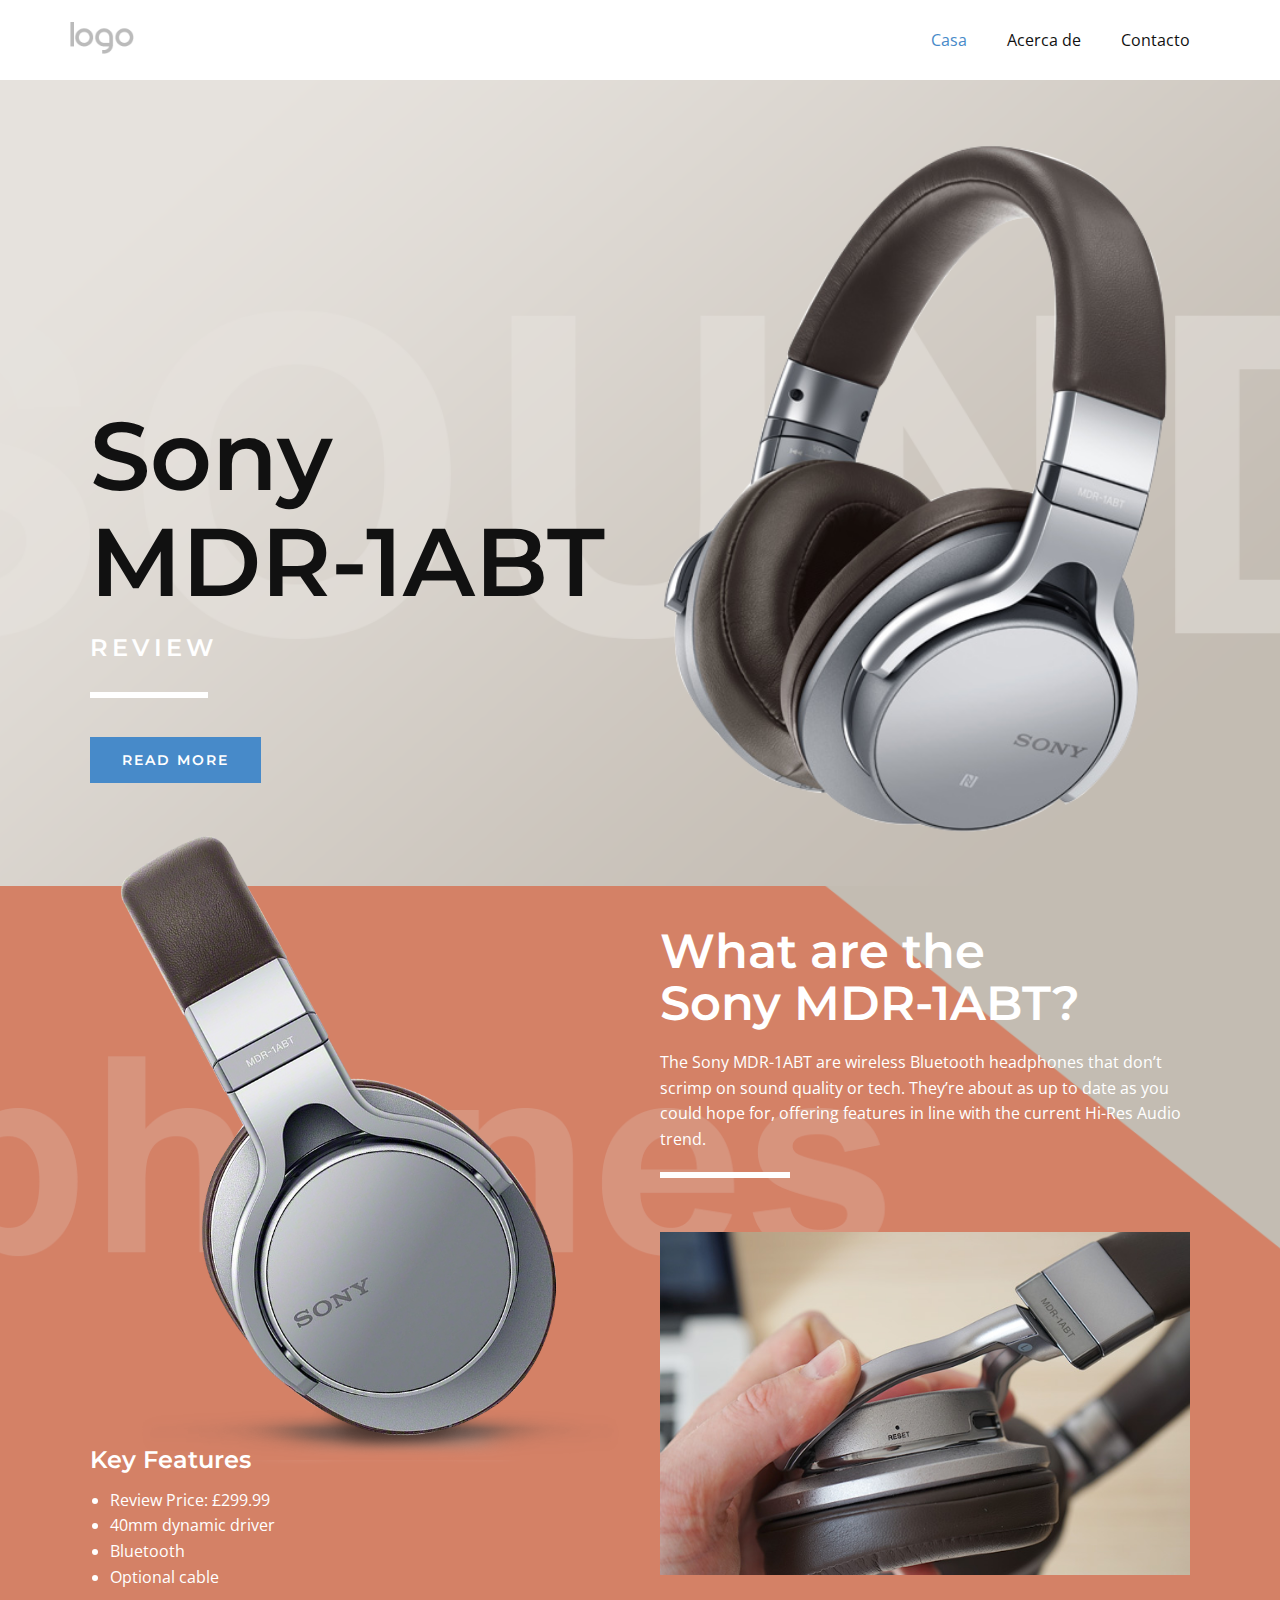
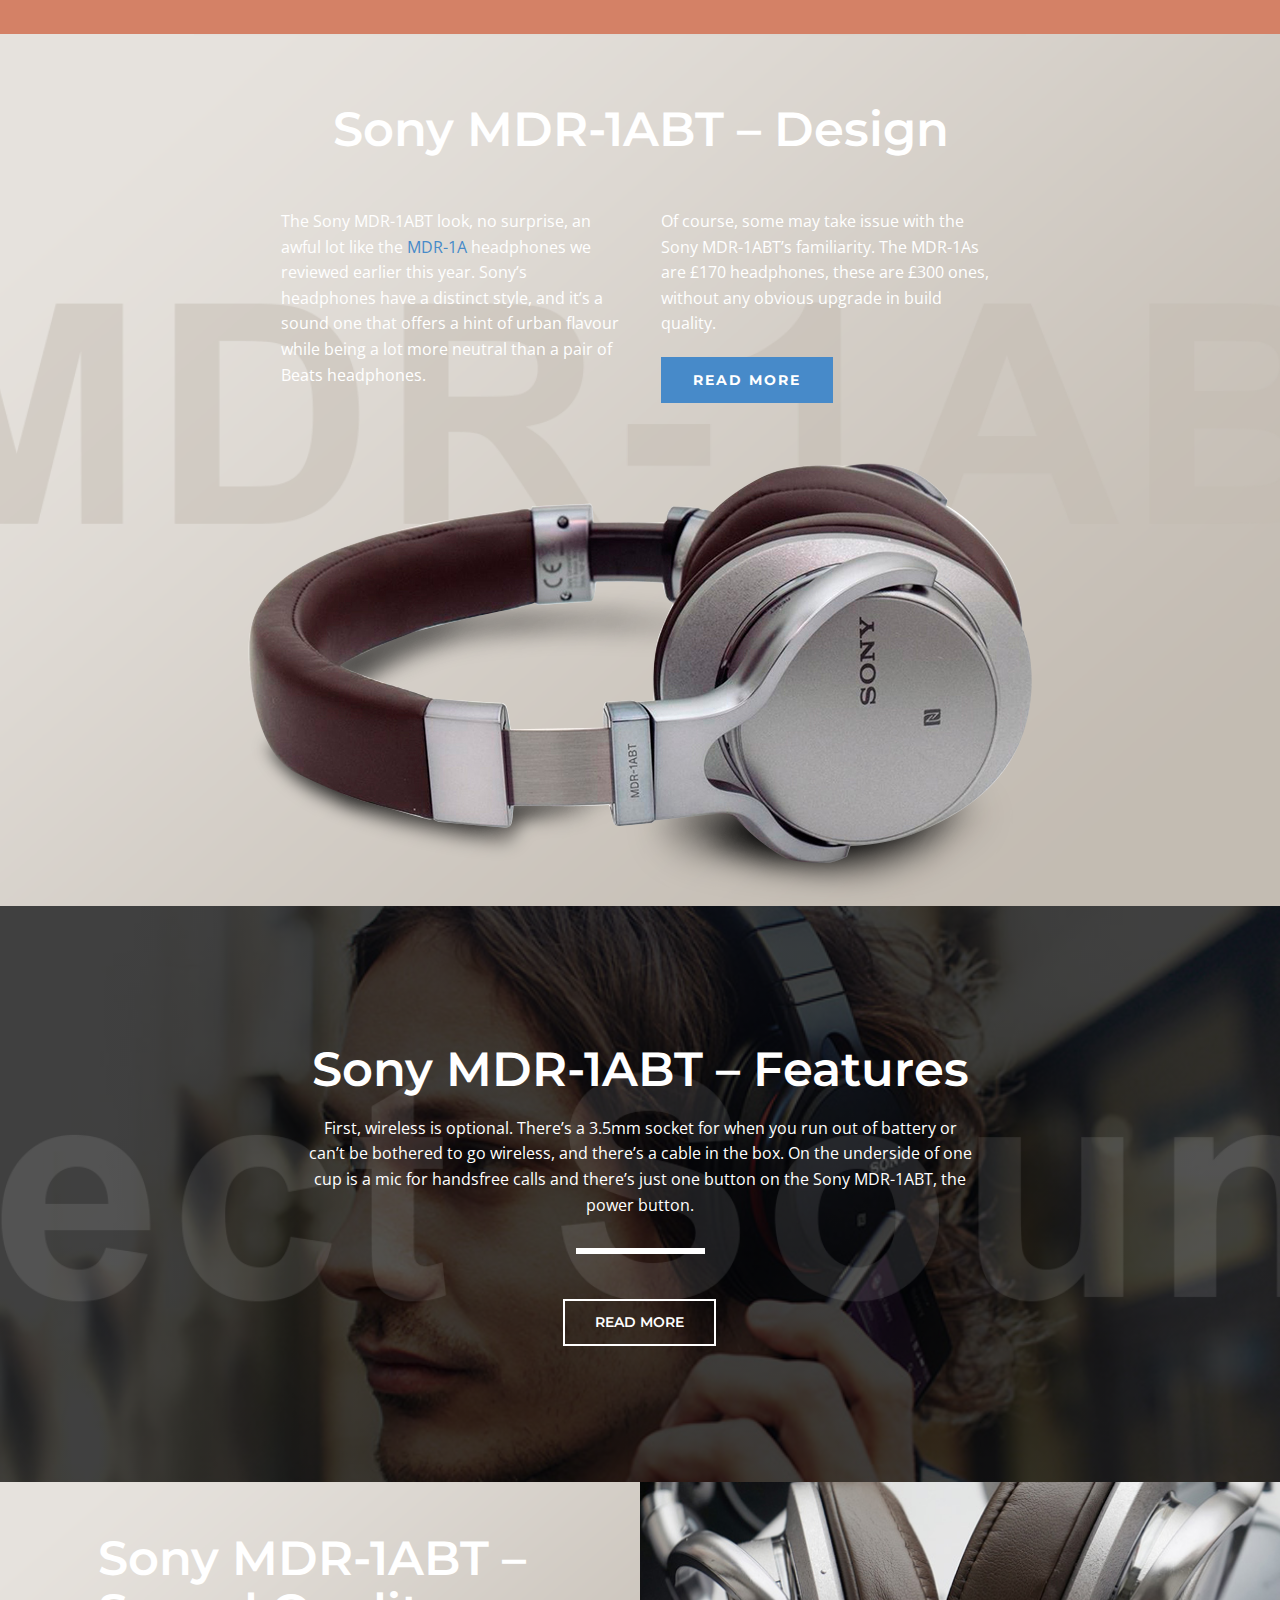
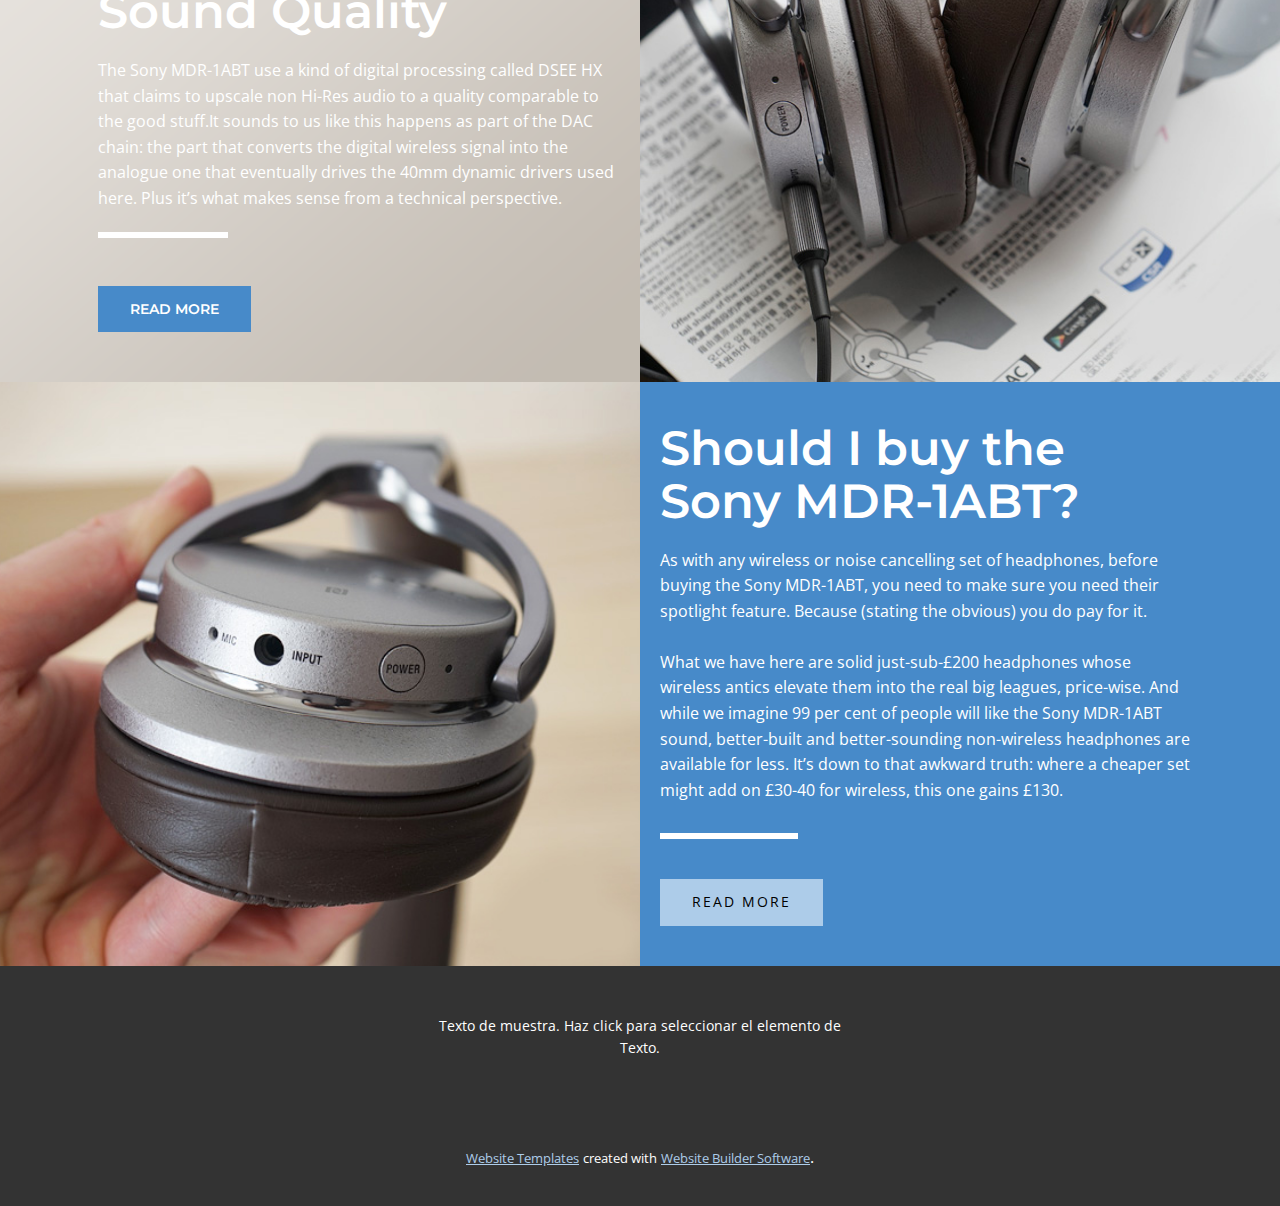
<file: index.html>
<!DOCTYPE html>
<html style="font-size: 16px;" lang="es"><head>
    <meta name="viewport" content="width=device-width, initial-scale=1.0">
    <meta charset="utf-8">
    <meta name="keywords" content="SonyMDR-1ABT, What are the Sony MDR-1ABT?, Sony MDR-1ABT – Design, Sony MDR-1ABT – Features, Sony MDR-1ABT – Sound Quality, Should I buy the Sony MDR-1ABT?">
    <meta name="description" content="">
    <title>Casa</title>
    <link rel="stylesheet" href="nicepage.css" media="screen">
<link rel="stylesheet" href="Casa.css" media="screen">
    <script class="u-script" type="text/javascript" src="jquery.js" defer=""></script>
    <script class="u-script" type="text/javascript" src="nicepage.js" defer=""></script>
    <meta name="generator" content="Nicepage 4.19.3, nicepage.com">
    <link id="u-theme-google-font" rel="stylesheet" href="https://fonts.googleapis.com/css?family=Roboto:100,100i,300,300i,400,400i,500,500i,700,700i,900,900i|Open+Sans:300,300i,400,400i,500,500i,600,600i,700,700i,800,800i">
    <link id="u-page-google-font" rel="stylesheet" href="https://fonts.googleapis.com/css?family=Montserrat:100,100i,200,200i,300,300i,400,400i,500,500i,600,600i,700,700i,800,800i,900,900i">
    
    
    
    
    
    
    
    <script type="application/ld+json">{
		"@context": "http://schema.org",
		"@type": "Organization",
		"name": "",
		"logo": "images/default-logo.png"
}</script>
    <meta name="theme-color" content="#478ac9">
    <meta property="og:title" content="Casa">
    <meta property="og:type" content="website">
  </head>
  <body data-home-page="Casa.html" data-home-page-title="Casa" class="u-body u-xl-mode" data-lang="es"><header class="u-clearfix u-header u-header" id="sec-6af7"><div class="u-clearfix u-sheet u-valign-middle u-sheet-1">
        <a href="https://nicepage.com" class="u-image u-logo u-image-1">
          <img src="images/default-logo.png" class="u-logo-image u-logo-image-1">
        </a>
        <nav class="u-menu u-menu-dropdown u-offcanvas u-menu-1">
          <div class="menu-collapse" style="font-size: 1rem; letter-spacing: 0px;">
            <a class="u-button-style u-custom-left-right-menu-spacing u-custom-padding-bottom u-custom-top-bottom-menu-spacing u-nav-link u-text-active-palette-1-base u-text-hover-palette-2-base" href="#">
              <svg class="u-svg-link" viewBox="0 0 24 24"><use xmlns:xlink="http://www.w3.org/1999/xlink" xlink:href="#menu-hamburger"></use></svg>
              <svg class="u-svg-content" version="1.1" id="menu-hamburger" viewBox="0 0 16 16" x="0px" y="0px" xmlns:xlink="http://www.w3.org/1999/xlink" xmlns="http://www.w3.org/2000/svg"><g><rect y="1" width="16" height="2"></rect><rect y="7" width="16" height="2"></rect><rect y="13" width="16" height="2"></rect>
</g></svg>
            </a>
          </div>
          <div class="u-nav-container">
            <ul class="u-nav u-unstyled u-nav-1"><li class="u-nav-item"><a class="u-button-style u-nav-link u-text-active-palette-1-base u-text-hover-palette-2-base" href="Casa.html" style="padding: 10px 20px;">Casa</a>
</li><li class="u-nav-item"><a class="u-button-style u-nav-link u-text-active-palette-1-base u-text-hover-palette-2-base" href="Acerca-de.html" style="padding: 10px 20px;">Acerca de</a>
</li><li class="u-nav-item"><a class="u-button-style u-nav-link u-text-active-palette-1-base u-text-hover-palette-2-base" href="Contacto.html" style="padding: 10px 20px;">Contacto</a>
</li></ul>
          </div>
          <div class="u-nav-container-collapse">
            <div class="u-black u-container-style u-inner-container-layout u-opacity u-opacity-95 u-sidenav">
              <div class="u-inner-container-layout u-sidenav-overflow">
                <div class="u-menu-close"></div>
                <ul class="u-align-center u-nav u-popupmenu-items u-unstyled u-nav-2"><li class="u-nav-item"><a class="u-button-style u-nav-link" href="Casa.html">Casa</a>
</li><li class="u-nav-item"><a class="u-button-style u-nav-link" href="Acerca-de.html">Acerca de</a>
</li><li class="u-nav-item"><a class="u-button-style u-nav-link" href="Contacto.html">Contacto</a>
</li></ul>
              </div>
            </div>
            <div class="u-black u-menu-overlay u-opacity u-opacity-70"></div>
          </div>
        </nav>
      </div></header>
    <section class="u-clearfix u-image u-section-1" id="carousel_457a">
      <div class="u-clearfix u-sheet u-sheet-1">
        <div class="u-clearfix u-expanded-width u-layout-wrap u-layout-wrap-1">
          <div class="u-layout">
            <div class="u-layout-row">
              <div class="u-container-style u-layout-cell u-left-cell u-size-30 u-layout-cell-1">
                <div class="u-container-layout u-valign-middle-sm u-container-layout-1">
                  <h1 class="u-custom-font u-font-montserrat u-text u-text-custom-color-1 u-title u-text-1">Sony<br>MDR-1ABT
                  </h1>
                  <h4 class="u-custom-font u-font-montserrat u-text u-text-body-alt-color u-text-2">Review</h4>
                  <div class="u-border-6 u-border-white u-line u-line-horizontal u-line-1"></div>
                  <a href="https://nicepage.com/wordpress-website-builder" class="u-border-2 u-border-custom-color-1 u-btn u-button-style u-custom-font u-font-montserrat u-btn-1">read more</a>
                </div>
              </div>
              <div class="u-container-style u-expand-resize u-layout-cell u-right-cell u-size-30 u-layout-cell-2">
                <div class="u-container-layout">
                  <img class="u-image u-image-contain u-image-1" src="images/50043183b.png">
                </div>
              </div>
            </div>
          </div>
        </div>
      </div>
    </section>
    <section class="u-clearfix u-image u-section-2" id="carousel_986f">
      <img src="images/111.png" alt="" class="u-expanded-width-xs u-image u-image-default u-image-1" data-image-width="936" data-image-height="316">
      <div class="u-clearfix u-sheet u-sheet-1">
        <div class="u-clearfix u-expanded-width u-layout-wrap u-layout-wrap-1">
          <div class="u-layout">
            <div class="u-layout-row">
              <div class="u-container-style u-layout-cell u-left-cell u-size-30 u-layout-cell-1">
                <div class="u-container-layout u-container-layout-1">
                  <img src="images/d04d30b574926ef80c9c57b881286d4c.png" alt="" class="u-expanded-width-xs u-image u-image-contain u-image-default u-image-2">
                  <h3 class="u-custom-font u-font-montserrat u-text u-text-body-alt-color u-text-1">Key Features</h3>
                  <ul class="u-text u-text-body-alt-color u-text-2">
                    <li>Review Price: £299.99</li>
                    <li>40mm dynamic driver</li>
                    <li>Bluetooth</li>
                    <li>Optional cable</li>
                  </ul>
                </div>
              </div>
              <div class="u-container-style u-expand-resize u-layout-cell u-right-cell u-size-30 u-layout-cell-2">
                <div class="u-container-layout u-valign-middle u-container-layout-2">
                  <h2 class="u-custom-font u-font-montserrat u-text u-text-white u-text-3">What are the Sony MDR-1ABT?</h2>
                  <p class="u-text u-text-body-alt-color u-text-4">The Sony MDR-1ABT are wireless Bluetooth headphones that don’t scrimp on sound quality or tech. They’re about as up to date as you could hope for, offering features in line with the current Hi-Res Audio trend. <br>
                  </p>
                  <div class="u-border-6 u-border-white u-line u-line-horizontal u-line-1"></div>
                  <img src="images/23.jpg" alt="" class="u-image u-image-default u-image-3" data-image-width="640" data-image-height="511">
                </div>
              </div>
            </div>
          </div>
        </div>
      </div>
    </section>
    <section class="u-clearfix u-image u-section-3" id="carousel_e50d">
      <img src="images/222.png" alt="" class="u-expanded-width u-image u-image-default u-image-1" data-image-width="1200" data-image-height="252">
      <div class="u-clearfix u-sheet u-sheet-1">
        <div class="u-clearfix u-expanded-width-md u-expanded-width-sm u-expanded-width-xs u-layout-wrap u-layout-wrap-1">
          <div class="u-layout">
            <div class="u-layout-col">
              <div class="u-size-30">
                <div class="u-layout-col">
                  <div class="u-align-center u-container-style u-layout-cell u-left-cell u-right-cell u-size-60 u-layout-cell-1">
                    <div class="u-container-layout u-valign-middle">
                      <h2 class="u-custom-font u-font-montserrat u-text u-text-body-alt-color u-text-1">Sony MDR-1ABT – Design</h2>
                    </div>
                  </div>
                </div>
              </div>
              <div class="u-size-30">
                <div class="u-layout-row">
                  <div class="u-container-style u-layout-cell u-left-cell u-size-30 u-layout-cell-2">
                    <div class="u-container-layout">
                      <p class="u-text u-text-body-alt-color u-text-2">The Sony MDR-1ABT look, no surprise, an awful lot like the&nbsp;<a href="https://www.trustedreviews.com/sony-mdr-1a-review">MDR-1A</a>&nbsp;headphones we reviewed earlier this year. Sony’s headphones have a distinct
                                            style, and it’s a sound one that offers a hint of urban flavour while being a lot more neutral than a pair of Beats headphones.
                      </p>
                    </div>
                  </div>
                  <div class="u-container-style u-layout-cell u-right-cell u-size-30 u-layout-cell-3">
                    <div class="u-container-layout u-container-layout-3">
                      <p class="u-text u-text-body-alt-color u-text-3">Of course, some may take issue with the Sony MDR-1ABT’s familiarity. The&nbsp;MDR-1As are £170 headphones, these are £300 ones, without any obvious upgrade in build quality.</p>
                      <a href="https://nicepage.com/c/architecture-building-website-templates" class="u-border-2 u-border-custom-color-1 u-btn u-button-style u-custom-font u-font-montserrat u-btn-1">read more</a>
                    </div>
                  </div>
                </div>
              </div>
            </div>
          </div>
        </div>
        <img src="images/obz.png" alt="" class="u-expanded-width-md u-expanded-width-sm u-expanded-width-xs u-image u-image-default u-image-2">
      </div>
    </section>
    <section class="u-clearfix u-image u-shading u-section-4" id="carousel_5585">
      <img src="images/333.png" alt="" class="u-expanded-width u-image u-image-default u-image-1">
      <div class="u-clearfix u-sheet u-sheet-1">
        <div class="u-align-center u-container-style u-group u-group-1">
          <div class="u-container-layout u-valign-middle u-container-layout-1">
            <h2 class="u-custom-font u-font-montserrat u-text u-text-1">Sony MDR-1ABT – Features</h2>
            <p class="u-text u-text-2">First, wireless is optional. There’s a 3.5mm socket for when you run out of battery or can’t be bothered to go wireless, and there’s a cable in the box. On the underside of one cup is a mic for handsfree calls and there’s just one
                        button on the Sony MDR-1ABT, the power button.</p>
            <div class="u-border-6 u-border-white u-line u-line-horizontal u-line-1"></div>
            <a href="https://nicepage.com/c/art-design-website-templates" class="u-border-2 u-border-white u-btn u-button-style u-custom-font u-font-montserrat u-btn-1">read more</a>
          </div>
        </div>
      </div>
    </section>
    <section class="u-clearfix u-section-5" id="carousel_eb10">
      <div class="u-clearfix u-expanded-width u-layout-wrap u-layout-wrap-1">
        <div class="u-layout">
          <div class="u-layout-row">
            <div class="u-container-style u-image u-layout-cell u-left-cell u-size-30 u-image-1">
              <div class="u-container-layout u-valign-middle-lg u-valign-middle-md u-valign-middle-sm u-valign-middle-xl u-container-layout-1">
                <h2 class="u-custom-font u-font-montserrat u-text u-text-body-alt-color u-text-1">Sony MDR-1ABT – Sound Quality</h2>
                <p class="u-text u-text-body-alt-color u-text-2">The Sony MDR-1ABT use a kind of digital processing called DSEE HX that claims to upscale non Hi-Res audio to a quality comparable to the good stuff.It sounds to us like this happens as part of the DAC chain: the part that converts
                                the digital wireless signal into the analogue one that eventually drives the 40mm dynamic drivers used here. Plus it’s what makes sense from a technical perspective.</p>
                <div class="u-border-6 u-border-white u-line u-line-horizontal u-line-1"></div>
                <a href="https://nicepage.com/c/gallery-website-templates" class="u-border-2 u-border-custom-color-1 u-btn u-button-style u-custom-font u-font-montserrat u-btn-1">read more</a>
              </div>
            </div>
            <div class="u-container-style u-image u-layout-cell u-right-cell u-size-30 u-image-2">
              <div class="u-container-layout"></div>
            </div>
          </div>
        </div>
      </div>
    </section>
    <section class="u-clearfix u-section-6" id="carousel_f680">
      <div class="u-clearfix u-expanded-width u-layout-wrap">
        <div class="u-layout">
          <div class="u-layout-row">
            <div class="u-container-style u-image u-layout-cell u-left-cell u-size-30 u-image-1">
              <div class="u-container-layout"></div>
            </div>
            <div class="u-container-style u-layout-cell u-palette-1-base u-right-cell u-size-30 u-layout-cell-2">
              <div class="u-container-layout u-valign-middle-lg u-valign-middle-xl u-container-layout-2">
                <h2 class="u-custom-font u-font-montserrat u-text u-text-1">Should I buy the Sony MDR-1ABT?</h2>
                <p class="u-text u-text-2">As with any wireless or noise cancelling set of headphones, before buying the Sony MDR-1ABT, you need to make sure you need their spotlight feature. Because (stating the obvious) you do pay for it. <br>
                  <br>What we have here are solid just-sub-£200 headphones whose wireless antics elevate them into the real big leagues, price-wise. And while we imagine 99 per cent of people will like the Sony MDR-1ABT sound, better-built
                                and better-sounding non-wireless headphones are available for less. It’s down to that awkward truth: where a cheaper set might add on £30-40 for wireless, this one gains £130.
                </p>
                <div class="u-border-6 u-border-white u-line u-line-horizontal u-line-1"></div>
                <a href="https://nicepage.com/c/video-website-mockup" class="u-border-2 u-border-custom-color-1 u-btn u-button-style u-btn-1">read more</a>
              </div>
            </div>
          </div>
        </div>
      </div>
    </section>
    
    
    <footer class="u-align-center u-clearfix u-footer u-grey-80 u-footer" id="sec-56d1"><div class="u-clearfix u-sheet u-sheet-1">
        <p class="u-small-text u-text u-text-variant u-text-1">Texto de muestra. Haz click para seleccionar el elemento de Texto.</p>
      </div></footer>
    <section class="u-backlink u-clearfix u-grey-80">
      <a class="u-link" href="https://nicepage.com/website-templates" target="_blank">
        <span>Website Templates</span>
      </a>
      <p class="u-text">
        <span>created with</span>
      </p>
      <a class="u-link" href="" target="_blank">
        <span>Website Builder Software</span>
      </a>. 
    </section>
	  
	  <!-- Hotjar Tracking Code for my site -->
<script>
    (function(h,o,t,j,a,r){
        h.hj=h.hj||function(){(h.hj.q=h.hj.q||[]).push(arguments)};
        h._hjSettings={hjid:3196429,hjsv:6};
        a=o.getElementsByTagName('head')[0];
        r=o.createElement('script');r.async=1;
        r.src=t+h._hjSettings.hjid+j+h._hjSettings.hjsv;
        a.appendChild(r);
    })(window,document,'https://static.hotjar.com/c/hotjar-','.js?sv=');
</script>
  
</body></html>
</file>
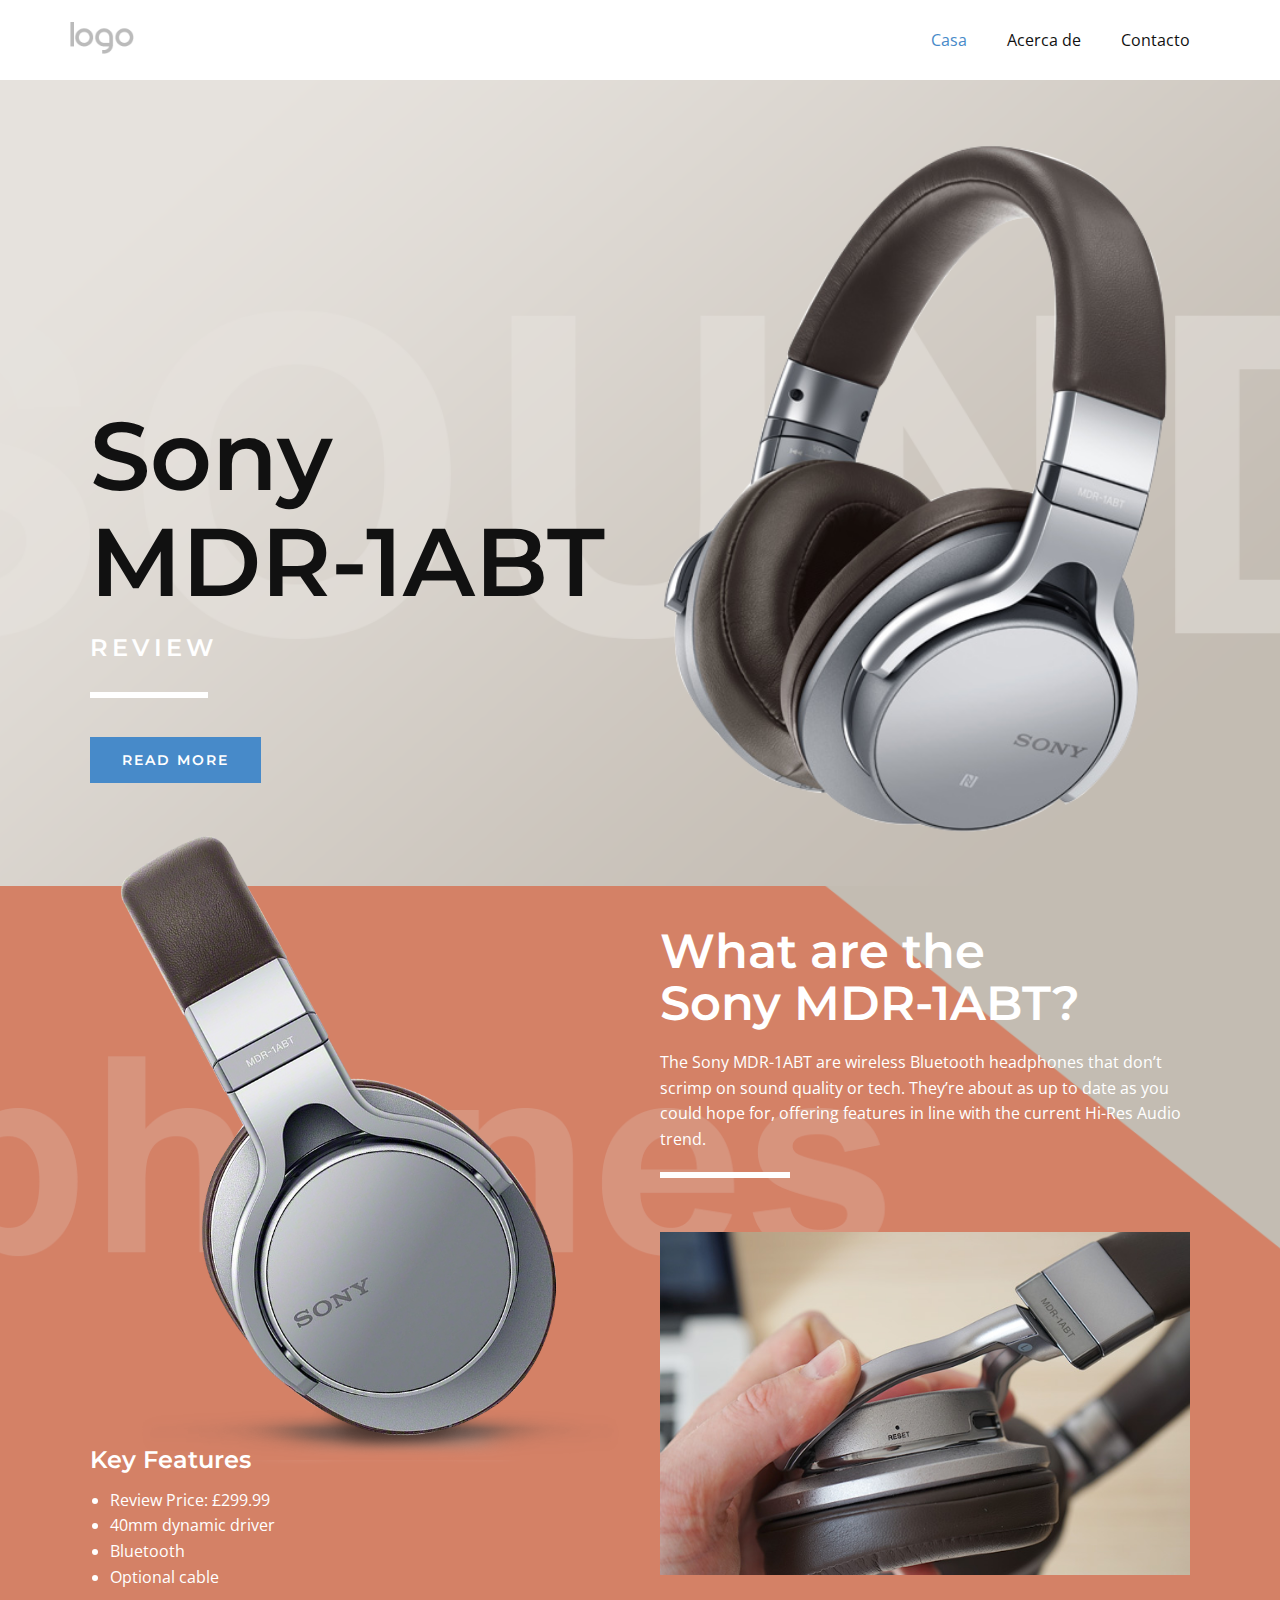
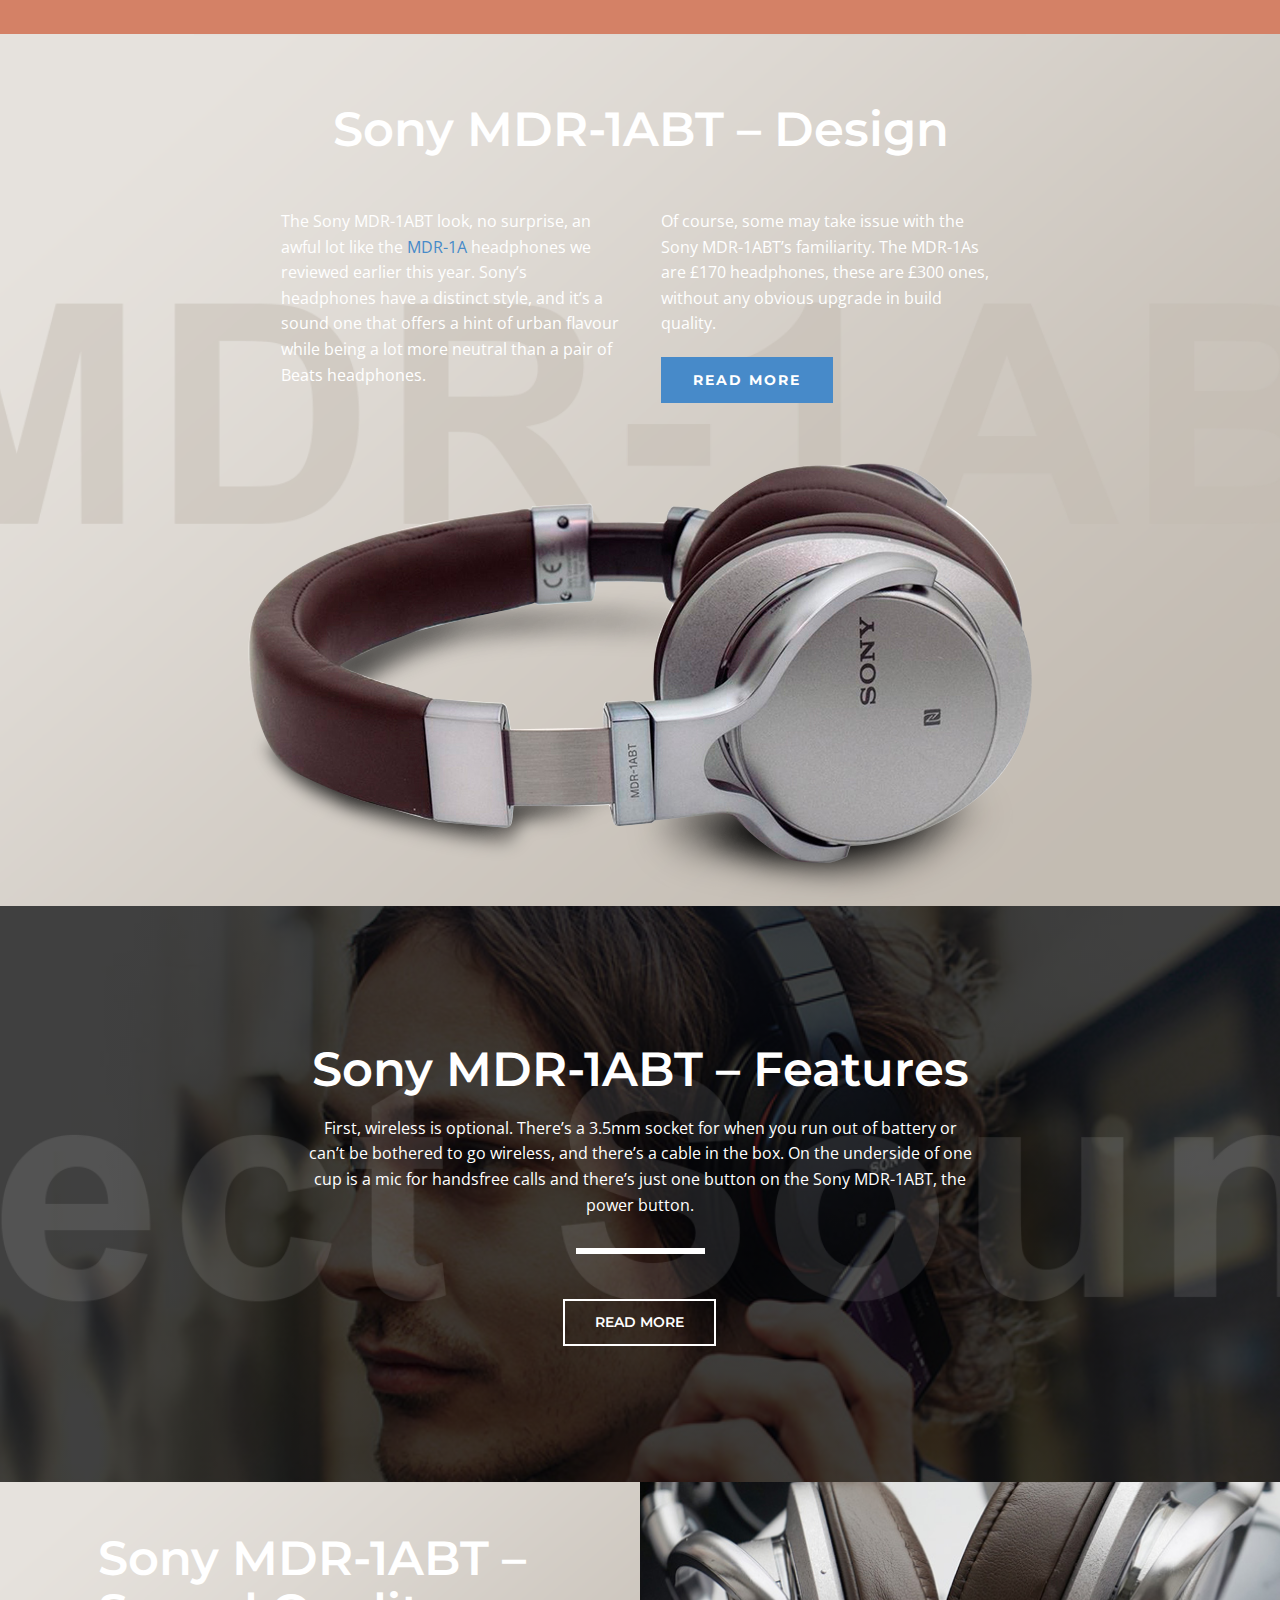
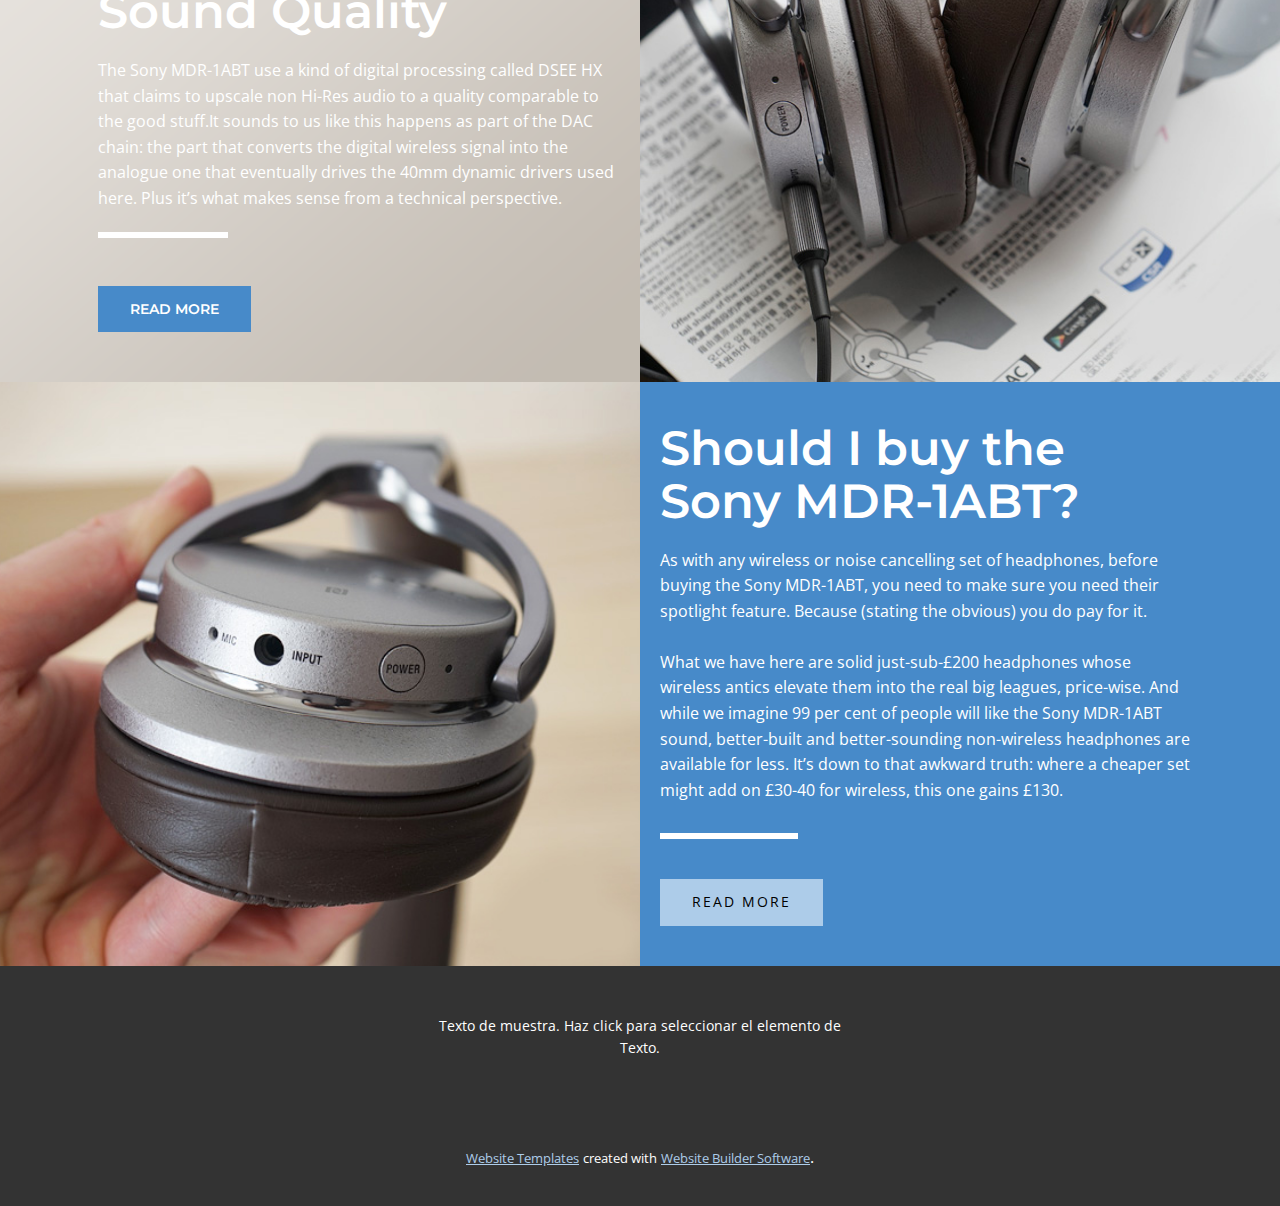
<file: Casa.html>
<!DOCTYPE html>
<html style="font-size: 16px;" lang="es"><head>
    <meta name="viewport" content="width=device-width, initial-scale=1.0">
    <meta charset="utf-8">
    <meta name="keywords" content="SonyMDR-1ABT, What are the Sony MDR-1ABT?, Sony MDR-1ABT – Design, Sony MDR-1ABT – Features, Sony MDR-1ABT – Sound Quality, Should I buy the Sony MDR-1ABT?">
    <meta name="description" content="">
    <title>Casa</title>
    <link rel="stylesheet" href="nicepage.css" media="screen">
<link rel="stylesheet" href="Casa.css" media="screen">
    <script class="u-script" type="text/javascript" src="jquery.js" defer=""></script>
    <script class="u-script" type="text/javascript" src="nicepage.js" defer=""></script>
    <meta name="generator" content="Nicepage 4.19.3, nicepage.com">
    <link id="u-theme-google-font" rel="stylesheet" href="https://fonts.googleapis.com/css?family=Roboto:100,100i,300,300i,400,400i,500,500i,700,700i,900,900i|Open+Sans:300,300i,400,400i,500,500i,600,600i,700,700i,800,800i">
    <link id="u-page-google-font" rel="stylesheet" href="https://fonts.googleapis.com/css?family=Montserrat:100,100i,200,200i,300,300i,400,400i,500,500i,600,600i,700,700i,800,800i,900,900i">
    
    
    
    
    
    
    
    <script type="application/ld+json">{
		"@context": "http://schema.org",
		"@type": "Organization",
		"name": "",
		"logo": "images/default-logo.png"
}</script>
    <meta name="theme-color" content="#478ac9">
    <meta property="og:title" content="Casa">
    <meta property="og:type" content="website">
  </head>
  <body class="u-body u-xl-mode" data-lang="es"><header class="u-clearfix u-header u-header" id="sec-6af7"><div class="u-clearfix u-sheet u-valign-middle u-sheet-1">
        <a href="https://nicepage.com" class="u-image u-logo u-image-1">
          <img src="images/default-logo.png" class="u-logo-image u-logo-image-1">
        </a>
        <nav class="u-menu u-menu-dropdown u-offcanvas u-menu-1">
          <div class="menu-collapse" style="font-size: 1rem; letter-spacing: 0px;">
            <a class="u-button-style u-custom-left-right-menu-spacing u-custom-padding-bottom u-custom-top-bottom-menu-spacing u-nav-link u-text-active-palette-1-base u-text-hover-palette-2-base" href="#">
              <svg class="u-svg-link" viewBox="0 0 24 24"><use xmlns:xlink="http://www.w3.org/1999/xlink" xlink:href="#menu-hamburger"></use></svg>
              <svg class="u-svg-content" version="1.1" id="menu-hamburger" viewBox="0 0 16 16" x="0px" y="0px" xmlns:xlink="http://www.w3.org/1999/xlink" xmlns="http://www.w3.org/2000/svg"><g><rect y="1" width="16" height="2"></rect><rect y="7" width="16" height="2"></rect><rect y="13" width="16" height="2"></rect>
</g></svg>
            </a>
          </div>
          <div class="u-nav-container">
            <ul class="u-nav u-unstyled u-nav-1"><li class="u-nav-item"><a class="u-button-style u-nav-link u-text-active-palette-1-base u-text-hover-palette-2-base" href="Casa.html" style="padding: 10px 20px;">Casa</a>
</li><li class="u-nav-item"><a class="u-button-style u-nav-link u-text-active-palette-1-base u-text-hover-palette-2-base" href="Acerca-de.html" style="padding: 10px 20px;">Acerca de</a>
</li><li class="u-nav-item"><a class="u-button-style u-nav-link u-text-active-palette-1-base u-text-hover-palette-2-base" href="Contacto.html" style="padding: 10px 20px;">Contacto</a>
</li></ul>
          </div>
          <div class="u-nav-container-collapse">
            <div class="u-black u-container-style u-inner-container-layout u-opacity u-opacity-95 u-sidenav">
              <div class="u-inner-container-layout u-sidenav-overflow">
                <div class="u-menu-close"></div>
                <ul class="u-align-center u-nav u-popupmenu-items u-unstyled u-nav-2"><li class="u-nav-item"><a class="u-button-style u-nav-link" href="Casa.html">Casa</a>
</li><li class="u-nav-item"><a class="u-button-style u-nav-link" href="Acerca-de.html">Acerca de</a>
</li><li class="u-nav-item"><a class="u-button-style u-nav-link" href="Contacto.html">Contacto</a>
</li></ul>
              </div>
            </div>
            <div class="u-black u-menu-overlay u-opacity u-opacity-70"></div>
          </div>
        </nav>
      </div></header>
    <section class="u-clearfix u-image u-section-1" id="carousel_457a">
      <div class="u-clearfix u-sheet u-sheet-1">
        <div class="u-clearfix u-expanded-width u-layout-wrap u-layout-wrap-1">
          <div class="u-layout">
            <div class="u-layout-row">
              <div class="u-container-style u-layout-cell u-left-cell u-size-30 u-layout-cell-1">
                <div class="u-container-layout u-valign-middle-sm u-container-layout-1">
                  <h1 class="u-custom-font u-font-montserrat u-text u-text-custom-color-1 u-title u-text-1">Sony<br>MDR-1ABT
                  </h1>
                  <h4 class="u-custom-font u-font-montserrat u-text u-text-body-alt-color u-text-2">Review</h4>
                  <div class="u-border-6 u-border-white u-line u-line-horizontal u-line-1"></div>
                  <a href="https://nicepage.com/wordpress-website-builder" class="u-border-2 u-border-custom-color-1 u-btn u-button-style u-custom-font u-font-montserrat u-btn-1">read more</a>
                </div>
              </div>
              <div class="u-container-style u-expand-resize u-layout-cell u-right-cell u-size-30 u-layout-cell-2">
                <div class="u-container-layout">
                  <img class="u-image u-image-contain u-image-1" src="images/50043183b.png">
                </div>
              </div>
            </div>
          </div>
        </div>
      </div>
    </section>
    <section class="u-clearfix u-image u-section-2" id="carousel_986f">
      <img src="images/111.png" alt="" class="u-expanded-width-xs u-image u-image-default u-image-1" data-image-width="936" data-image-height="316">
      <div class="u-clearfix u-sheet u-sheet-1">
        <div class="u-clearfix u-expanded-width u-layout-wrap u-layout-wrap-1">
          <div class="u-layout">
            <div class="u-layout-row">
              <div class="u-container-style u-layout-cell u-left-cell u-size-30 u-layout-cell-1">
                <div class="u-container-layout u-container-layout-1">
                  <img src="images/d04d30b574926ef80c9c57b881286d4c.png" alt="" class="u-expanded-width-xs u-image u-image-contain u-image-default u-image-2">
                  <h3 class="u-custom-font u-font-montserrat u-text u-text-body-alt-color u-text-1">Key Features</h3>
                  <ul class="u-text u-text-body-alt-color u-text-2">
                    <li>Review Price: £299.99</li>
                    <li>40mm dynamic driver</li>
                    <li>Bluetooth</li>
                    <li>Optional cable</li>
                  </ul>
                </div>
              </div>
              <div class="u-container-style u-expand-resize u-layout-cell u-right-cell u-size-30 u-layout-cell-2">
                <div class="u-container-layout u-valign-middle u-container-layout-2">
                  <h2 class="u-custom-font u-font-montserrat u-text u-text-white u-text-3">What are the Sony MDR-1ABT?</h2>
                  <p class="u-text u-text-body-alt-color u-text-4">The Sony MDR-1ABT are wireless Bluetooth headphones that don’t scrimp on sound quality or tech. They’re about as up to date as you could hope for, offering features in line with the current Hi-Res Audio trend. <br>
                  </p>
                  <div class="u-border-6 u-border-white u-line u-line-horizontal u-line-1"></div>
                  <img src="images/23.jpg" alt="" class="u-image u-image-default u-image-3" data-image-width="640" data-image-height="511">
                </div>
              </div>
            </div>
          </div>
        </div>
      </div>
    </section>
    <section class="u-clearfix u-image u-section-3" id="carousel_e50d">
      <img src="images/222.png" alt="" class="u-expanded-width u-image u-image-default u-image-1" data-image-width="1200" data-image-height="252">
      <div class="u-clearfix u-sheet u-sheet-1">
        <div class="u-clearfix u-expanded-width-md u-expanded-width-sm u-expanded-width-xs u-layout-wrap u-layout-wrap-1">
          <div class="u-layout">
            <div class="u-layout-col">
              <div class="u-size-30">
                <div class="u-layout-col">
                  <div class="u-align-center u-container-style u-layout-cell u-left-cell u-right-cell u-size-60 u-layout-cell-1">
                    <div class="u-container-layout u-valign-middle">
                      <h2 class="u-custom-font u-font-montserrat u-text u-text-body-alt-color u-text-1">Sony MDR-1ABT – Design</h2>
                    </div>
                  </div>
                </div>
              </div>
              <div class="u-size-30">
                <div class="u-layout-row">
                  <div class="u-container-style u-layout-cell u-left-cell u-size-30 u-layout-cell-2">
                    <div class="u-container-layout">
                      <p class="u-text u-text-body-alt-color u-text-2">The Sony MDR-1ABT look, no surprise, an awful lot like the&nbsp;<a href="https://www.trustedreviews.com/sony-mdr-1a-review">MDR-1A</a>&nbsp;headphones we reviewed earlier this year. Sony’s headphones have a distinct
                                            style, and it’s a sound one that offers a hint of urban flavour while being a lot more neutral than a pair of Beats headphones.
                      </p>
                    </div>
                  </div>
                  <div class="u-container-style u-layout-cell u-right-cell u-size-30 u-layout-cell-3">
                    <div class="u-container-layout u-container-layout-3">
                      <p class="u-text u-text-body-alt-color u-text-3">Of course, some may take issue with the Sony MDR-1ABT’s familiarity. The&nbsp;MDR-1As are £170 headphones, these are £300 ones, without any obvious upgrade in build quality.</p>
                      <a href="https://nicepage.com/c/architecture-building-website-templates" class="u-border-2 u-border-custom-color-1 u-btn u-button-style u-custom-font u-font-montserrat u-btn-1">read more</a>
                    </div>
                  </div>
                </div>
              </div>
            </div>
          </div>
        </div>
        <img src="images/obz.png" alt="" class="u-expanded-width-md u-expanded-width-sm u-expanded-width-xs u-image u-image-default u-image-2">
      </div>
    </section>
    <section class="u-clearfix u-image u-shading u-section-4" id="carousel_5585">
      <img src="images/333.png" alt="" class="u-expanded-width u-image u-image-default u-image-1">
      <div class="u-clearfix u-sheet u-sheet-1">
        <div class="u-align-center u-container-style u-group u-group-1">
          <div class="u-container-layout u-valign-middle u-container-layout-1">
            <h2 class="u-custom-font u-font-montserrat u-text u-text-1">Sony MDR-1ABT – Features</h2>
            <p class="u-text u-text-2">First, wireless is optional. There’s a 3.5mm socket for when you run out of battery or can’t be bothered to go wireless, and there’s a cable in the box. On the underside of one cup is a mic for handsfree calls and there’s just one
                        button on the Sony MDR-1ABT, the power button.</p>
            <div class="u-border-6 u-border-white u-line u-line-horizontal u-line-1"></div>
            <a href="https://nicepage.com/c/art-design-website-templates" class="u-border-2 u-border-white u-btn u-button-style u-custom-font u-font-montserrat u-btn-1">read more</a>
          </div>
        </div>
      </div>
    </section>
    <section class="u-clearfix u-section-5" id="carousel_eb10">
      <div class="u-clearfix u-expanded-width u-layout-wrap u-layout-wrap-1">
        <div class="u-layout">
          <div class="u-layout-row">
            <div class="u-container-style u-image u-layout-cell u-left-cell u-size-30 u-image-1">
              <div class="u-container-layout u-valign-middle-lg u-valign-middle-md u-valign-middle-sm u-valign-middle-xl u-container-layout-1">
                <h2 class="u-custom-font u-font-montserrat u-text u-text-body-alt-color u-text-1">Sony MDR-1ABT – Sound Quality</h2>
                <p class="u-text u-text-body-alt-color u-text-2">The Sony MDR-1ABT use a kind of digital processing called DSEE HX that claims to upscale non Hi-Res audio to a quality comparable to the good stuff.It sounds to us like this happens as part of the DAC chain: the part that converts
                                the digital wireless signal into the analogue one that eventually drives the 40mm dynamic drivers used here. Plus it’s what makes sense from a technical perspective.</p>
                <div class="u-border-6 u-border-white u-line u-line-horizontal u-line-1"></div>
                <a href="https://nicepage.com/c/gallery-website-templates" class="u-border-2 u-border-custom-color-1 u-btn u-button-style u-custom-font u-font-montserrat u-btn-1">read more</a>
              </div>
            </div>
            <div class="u-container-style u-image u-layout-cell u-right-cell u-size-30 u-image-2">
              <div class="u-container-layout"></div>
            </div>
          </div>
        </div>
      </div>
    </section>
    <section class="u-clearfix u-section-6" id="carousel_f680">
      <div class="u-clearfix u-expanded-width u-layout-wrap">
        <div class="u-layout">
          <div class="u-layout-row">
            <div class="u-container-style u-image u-layout-cell u-left-cell u-size-30 u-image-1">
              <div class="u-container-layout"></div>
            </div>
            <div class="u-container-style u-layout-cell u-palette-1-base u-right-cell u-size-30 u-layout-cell-2">
              <div class="u-container-layout u-valign-middle-lg u-valign-middle-xl u-container-layout-2">
                <h2 class="u-custom-font u-font-montserrat u-text u-text-1">Should I buy the Sony MDR-1ABT?</h2>
                <p class="u-text u-text-2">As with any wireless or noise cancelling set of headphones, before buying the Sony MDR-1ABT, you need to make sure you need their spotlight feature. Because (stating the obvious) you do pay for it. <br>
                  <br>What we have here are solid just-sub-£200 headphones whose wireless antics elevate them into the real big leagues, price-wise. And while we imagine 99 per cent of people will like the Sony MDR-1ABT sound, better-built
                                and better-sounding non-wireless headphones are available for less. It’s down to that awkward truth: where a cheaper set might add on £30-40 for wireless, this one gains £130.
                </p>
                <div class="u-border-6 u-border-white u-line u-line-horizontal u-line-1"></div>
                <a href="https://nicepage.com/c/video-website-mockup" class="u-border-2 u-border-custom-color-1 u-btn u-button-style u-btn-1">read more</a>
              </div>
            </div>
          </div>
        </div>
      </div>
    </section>
    
    
    <footer class="u-align-center u-clearfix u-footer u-grey-80 u-footer" id="sec-56d1"><div class="u-clearfix u-sheet u-sheet-1">
        <p class="u-small-text u-text u-text-variant u-text-1">Texto de muestra. Haz click para seleccionar el elemento de Texto.</p>
      </div></footer>
    <section class="u-backlink u-clearfix u-grey-80">
      <a class="u-link" href="https://nicepage.com/website-templates" target="_blank">
        <span>Website Templates</span>
      </a>
      <p class="u-text">
        <span>created with</span>
      </p>
      <a class="u-link" href="" target="_blank">
        <span>Website Builder Software</span>
      </a>. 
    </section>
  
</body></html>
</file>
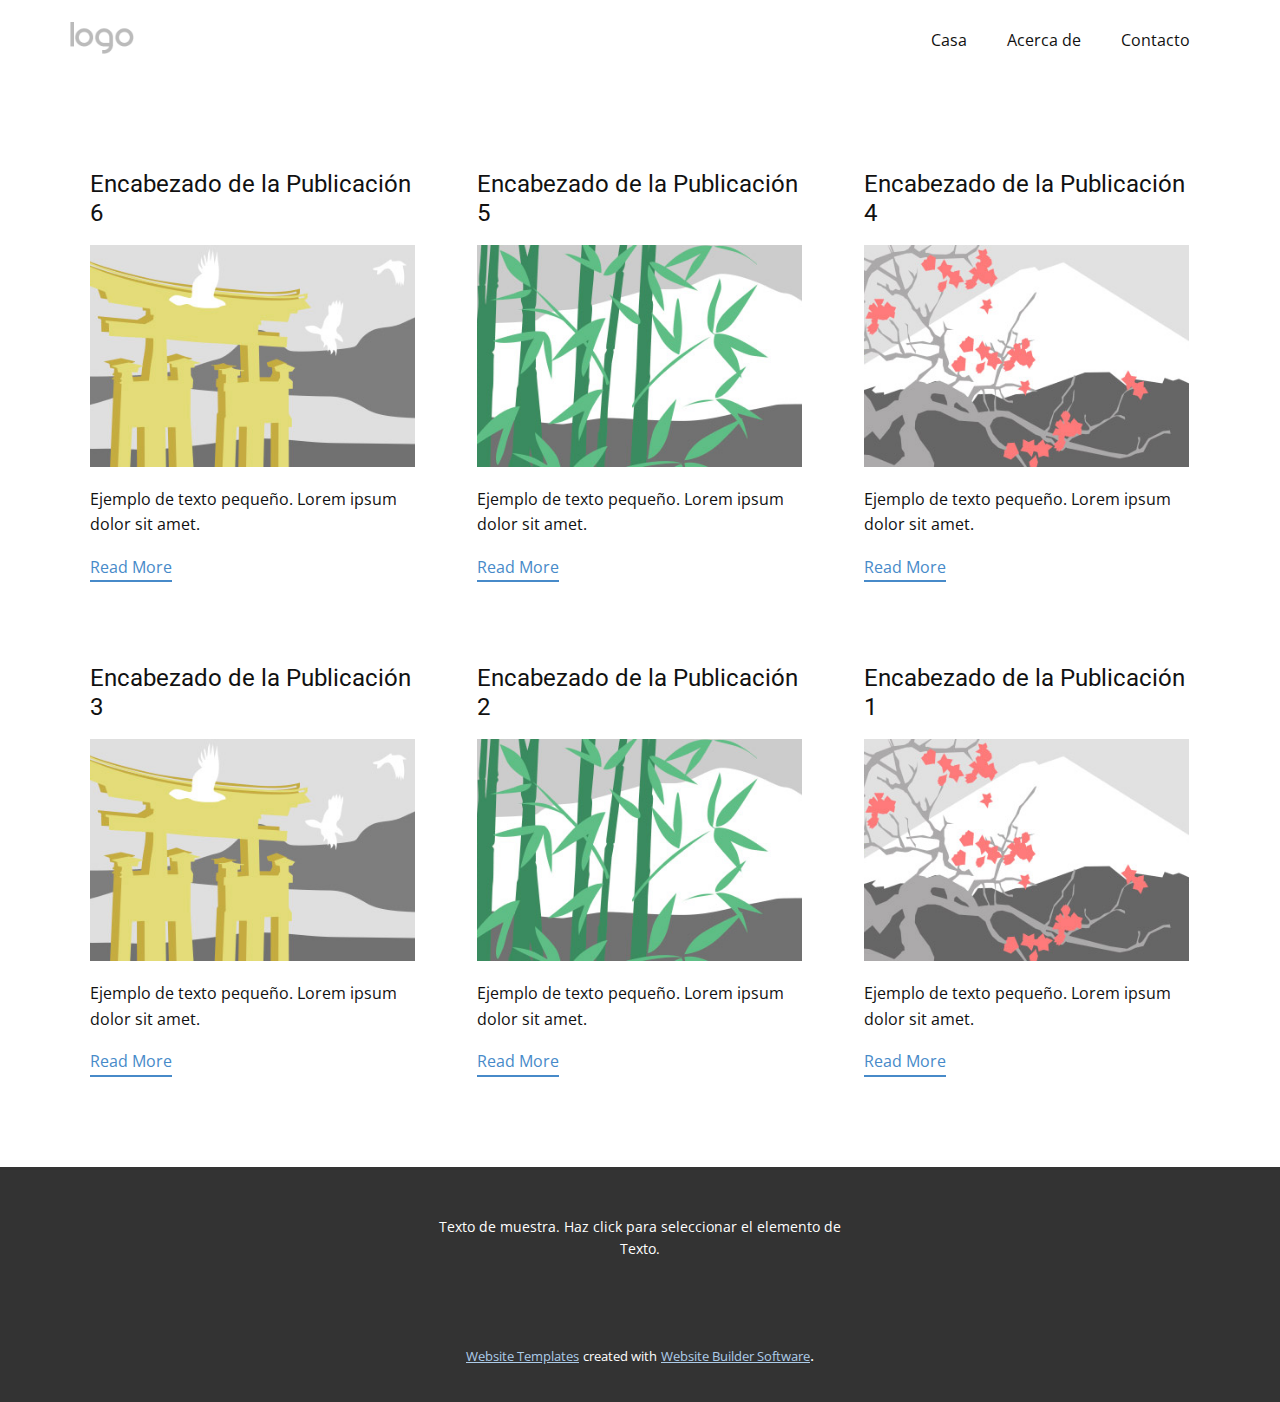
<file: blog/blog.html>
<html style="font-size: 16px;" lang="es"><head>
    <meta name="viewport" content="width=device-width, initial-scale=1.0">
    <meta charset="utf-8">
    <meta name="keywords" content="">
    <meta name="description" content="">
    <title>Blog Template</title>
    <link rel="stylesheet" href="../nicepage.css" media="screen">
<link rel="stylesheet" href="../Blog-Template.css" media="screen">
    <script class="u-script" type="text/javascript" src="../jquery.js" defer=""></script>
    <script class="u-script" type="text/javascript" src="../nicepage.js" defer=""></script>
    <meta name="generator" content="Nicepage 4.19.3, nicepage.com">
    <link id="u-theme-google-font" rel="stylesheet" href="https://fonts.googleapis.com/css?family=Roboto:100,100i,300,300i,400,400i,500,500i,700,700i,900,900i|Open+Sans:300,300i,400,400i,500,500i,600,600i,700,700i,800,800i">
    
    
    <script type="application/ld+json">{
		"@context": "http://schema.org",
		"@type": "Organization",
		"name": "",
		"logo": "images/default-logo.png"
}</script>
    <meta name="theme-color" content="#478ac9">
  </head>
  <body class="u-body u-xl-mode" data-lang="es"><header class="u-clearfix u-header u-header" id="sec-6af7"><div class="u-clearfix u-sheet u-valign-middle u-sheet-1">
        <a href="https://nicepage.com" class="u-image u-logo u-image-1">
          <img src="../images/default-logo.png" class="u-logo-image u-logo-image-1">
        </a>
        <nav class="u-menu u-menu-dropdown u-offcanvas u-menu-1">
          <div class="menu-collapse" style="font-size: 1rem; letter-spacing: 0px;">
            <a class="u-button-style u-custom-left-right-menu-spacing u-custom-padding-bottom u-custom-top-bottom-menu-spacing u-nav-link u-text-active-palette-1-base u-text-hover-palette-2-base" href="#">
              <svg class="u-svg-link" viewBox="0 0 24 24"><use xmlns:xlink="http://www.w3.org/1999/xlink" xlink:href="#menu-hamburger"></use></svg>
              <svg class="u-svg-content" version="1.1" id="menu-hamburger" viewBox="0 0 16 16" x="0px" y="0px" xmlns:xlink="http://www.w3.org/1999/xlink" xmlns="http://www.w3.org/2000/svg"><g><rect y="1" width="16" height="2"></rect><rect y="7" width="16" height="2"></rect><rect y="13" width="16" height="2"></rect>
</g></svg>
            </a>
          </div>
          <div class="u-nav-container">
            <ul class="u-nav u-unstyled u-nav-1"><li class="u-nav-item"><a class="u-button-style u-nav-link u-text-active-palette-1-base u-text-hover-palette-2-base" href="../Casa.html" style="padding: 10px 20px;">Casa</a>
</li><li class="u-nav-item"><a class="u-button-style u-nav-link u-text-active-palette-1-base u-text-hover-palette-2-base" href="../Acerca-de.html" style="padding: 10px 20px;">Acerca de</a>
</li><li class="u-nav-item"><a class="u-button-style u-nav-link u-text-active-palette-1-base u-text-hover-palette-2-base" href="../Contacto.html" style="padding: 10px 20px;">Contacto</a>
</li></ul>
          </div>
          <div class="u-nav-container-collapse">
            <div class="u-black u-container-style u-inner-container-layout u-opacity u-opacity-95 u-sidenav">
              <div class="u-inner-container-layout u-sidenav-overflow">
                <div class="u-menu-close"></div>
                <ul class="u-align-center u-nav u-popupmenu-items u-unstyled u-nav-2"><li class="u-nav-item"><a class="u-button-style u-nav-link" href="../Casa.html">Casa</a>
</li><li class="u-nav-item"><a class="u-button-style u-nav-link" href="../Acerca-de.html">Acerca de</a>
</li><li class="u-nav-item"><a class="u-button-style u-nav-link" href="../Contacto.html">Contacto</a>
</li></ul>
              </div>
            </div>
            <div class="u-black u-menu-overlay u-opacity u-opacity-70"></div>
          </div>
        </nav>
      </div></header>
    <section class="u-clearfix u-section-1" id="sec-79da">
      <div class="u-clearfix u-sheet u-valign-middle u-sheet-1"><!--blog--><!--blog_options_json--><!--{"type":"Recent","source":"","tags":"","count":""}--><!--/blog_options_json-->
        <div class="u-blog u-expanded-width u-repeater u-repeater-1"><!--blog_post-->
          <div class="u-blog-post u-container-style u-repeater-item u-white u-repeater-item-1">
            <div class="u-container-layout u-similar-container u-valign-top u-container-layout-1"><!--blog_post_header-->
              <h4 class="u-blog-control u-text u-text-1">
                <a class="u-post-header-link" href="../blog/enviar-5.html">Encabezado de la Publicación 6</a>
              </h4><!--/blog_post_header--><!--blog_post_image-->
              <a class="u-post-header-link" href="../blog/enviar-5.html"><img alt="" class="u-blog-control u-expanded-width u-image u-image-default u-image-1" src="../images/8ad73f3c.jpeg"></a><!--/blog_post_image--><!--blog_post_content-->
              <div class="u-blog-control u-post-content u-text u-text-2 fr-view">Ejemplo de texto pequeño. Lorem ipsum dolor sit amet.</div><!--/blog_post_content--><!--blog_post_readmore-->
              <a href="../blog/enviar-5.html" class="u-blog-control u-border-2 u-border-palette-1-base u-btn u-btn-rectangle u-button-style u-none u-btn-1"><!--blog_post_readmore_content--><!--options_json--><!--{"content":"Read More","defaultValue":"Lee mas"}--><!--/options_json-->Read More<!--/blog_post_readmore_content--></a><!--/blog_post_readmore-->
            </div>
          </div><div class="u-blog-post u-container-style u-repeater-item u-video-cover u-white">
            <div class="u-container-layout u-similar-container u-valign-top u-container-layout-2"><!--blog_post_header-->
              <h4 class="u-blog-control u-text u-text-3">
                <a class="u-post-header-link" href="../blog/enviar-4.html">Encabezado de la Publicación 5</a>
              </h4><!--/blog_post_header--><!--blog_post_image-->
              <a class="u-post-header-link" href="../blog/enviar-4.html"><img alt="" class="u-blog-control u-expanded-width u-image u-image-default u-image-2" src="../images/68f64b9d.jpeg"></a><!--/blog_post_image--><!--blog_post_content-->
              <div class="u-blog-control u-post-content u-text u-text-4 fr-view">Ejemplo de texto pequeño. Lorem ipsum dolor sit amet.</div><!--/blog_post_content--><!--blog_post_readmore-->
              <a href="../blog/enviar-4.html" class="u-blog-control u-border-2 u-border-palette-1-base u-btn u-btn-rectangle u-button-style u-none u-btn-2"><!--blog_post_readmore_content--><!--options_json--><!--{"content":"Read More","defaultValue":"Lee mas"}--><!--/options_json-->Read More<!--/blog_post_readmore_content--></a><!--/blog_post_readmore-->
            </div>
          </div><div class="u-blog-post u-container-style u-repeater-item u-video-cover u-white">
            <div class="u-container-layout u-similar-container u-valign-top u-container-layout-3"><!--blog_post_header-->
              <h4 class="u-blog-control u-text u-text-5">
                <a class="u-post-header-link" href="../blog/enviar-3.html">Encabezado de la Publicación 4</a>
              </h4><!--/blog_post_header--><!--blog_post_image-->
              <a class="u-post-header-link" href="../blog/enviar-3.html"><img alt="" class="u-blog-control u-expanded-width u-image u-image-default u-image-3" src="../images/0fd3416c.jpeg"></a><!--/blog_post_image--><!--blog_post_content-->
              <div class="u-blog-control u-post-content u-text u-text-6 fr-view">Ejemplo de texto pequeño. Lorem ipsum dolor sit amet.</div><!--/blog_post_content--><!--blog_post_readmore-->
              <a href="../blog/enviar-3.html" class="u-blog-control u-border-2 u-border-palette-1-base u-btn u-btn-rectangle u-button-style u-none u-btn-3"><!--blog_post_readmore_content--><!--options_json--><!--{"content":"Read More","defaultValue":"Lee mas"}--><!--/options_json-->Read More<!--/blog_post_readmore_content--></a><!--/blog_post_readmore-->
            </div>
          </div><div class="u-blog-post u-container-style u-repeater-item u-white u-repeater-item-1">
            <div class="u-container-layout u-similar-container u-valign-top u-container-layout-1"><!--blog_post_header-->
              <h4 class="u-blog-control u-text u-text-1">
                <a class="u-post-header-link" href="../blog/enviar-2.html">Encabezado de la Publicación 3</a>
              </h4><!--/blog_post_header--><!--blog_post_image-->
              <a class="u-post-header-link" href="../blog/enviar-2.html"><img alt="" class="u-blog-control u-expanded-width u-image u-image-default u-image-1" src="../images/8ad73f3c.jpeg"></a><!--/blog_post_image--><!--blog_post_content-->
              <div class="u-blog-control u-post-content u-text u-text-2 fr-view">Ejemplo de texto pequeño. Lorem ipsum dolor sit amet.</div><!--/blog_post_content--><!--blog_post_readmore-->
              <a href="../blog/enviar-2.html" class="u-blog-control u-border-2 u-border-palette-1-base u-btn u-btn-rectangle u-button-style u-none u-btn-1"><!--blog_post_readmore_content--><!--options_json--><!--{"content":"Read More","defaultValue":"Lee mas"}--><!--/options_json-->Read More<!--/blog_post_readmore_content--></a><!--/blog_post_readmore-->
            </div>
          </div><div class="u-blog-post u-container-style u-repeater-item u-video-cover u-white">
            <div class="u-container-layout u-similar-container u-valign-top u-container-layout-2"><!--blog_post_header-->
              <h4 class="u-blog-control u-text u-text-3">
                <a class="u-post-header-link" href="../blog/enviar-1.html">Encabezado de la Publicación 2</a>
              </h4><!--/blog_post_header--><!--blog_post_image-->
              <a class="u-post-header-link" href="../blog/enviar-1.html"><img alt="" class="u-blog-control u-expanded-width u-image u-image-default u-image-2" src="../images/68f64b9d.jpeg"></a><!--/blog_post_image--><!--blog_post_content-->
              <div class="u-blog-control u-post-content u-text u-text-4 fr-view">Ejemplo de texto pequeño. Lorem ipsum dolor sit amet.</div><!--/blog_post_content--><!--blog_post_readmore-->
              <a href="../blog/enviar-1.html" class="u-blog-control u-border-2 u-border-palette-1-base u-btn u-btn-rectangle u-button-style u-none u-btn-2"><!--blog_post_readmore_content--><!--options_json--><!--{"content":"Read More","defaultValue":"Lee mas"}--><!--/options_json-->Read More<!--/blog_post_readmore_content--></a><!--/blog_post_readmore-->
            </div>
          </div><div class="u-blog-post u-container-style u-repeater-item u-video-cover u-white">
            <div class="u-container-layout u-similar-container u-valign-top u-container-layout-3"><!--blog_post_header-->
              <h4 class="u-blog-control u-text u-text-5">
                <a class="u-post-header-link" href="../blog/enviar.html">Encabezado de la Publicación 1</a>
              </h4><!--/blog_post_header--><!--blog_post_image-->
              <a class="u-post-header-link" href="../blog/enviar.html"><img alt="" class="u-blog-control u-expanded-width u-image u-image-default u-image-3" src="../images/0fd3416c.jpeg"></a><!--/blog_post_image--><!--blog_post_content-->
              <div class="u-blog-control u-post-content u-text u-text-6 fr-view">Ejemplo de texto pequeño. Lorem ipsum dolor sit amet.</div><!--/blog_post_content--><!--blog_post_readmore-->
              <a href="../blog/enviar.html" class="u-blog-control u-border-2 u-border-palette-1-base u-btn u-btn-rectangle u-button-style u-none u-btn-3"><!--blog_post_readmore_content--><!--options_json--><!--{"content":"Read More","defaultValue":"Lee mas"}--><!--/options_json-->Read More<!--/blog_post_readmore_content--></a><!--/blog_post_readmore-->
            </div>
          </div><!--/blog_post--><!--blog_post-->
          <!--/blog_post--><!--blog_post-->
          <!--/blog_post-->
        </div><!--/blog-->
      </div>
    </section>
    
    
    <footer class="u-align-center u-clearfix u-footer u-grey-80 u-footer" id="sec-56d1"><div class="u-clearfix u-sheet u-sheet-1">
        <p class="u-small-text u-text u-text-variant u-text-1">Texto de muestra. Haz click para seleccionar el elemento de Texto.</p>
      </div></footer>
    <section class="u-backlink u-clearfix u-grey-80">
      <a class="u-link" href="https://nicepage.com/website-templates" target="_blank">
        <span>Website Templates</span>
      </a>
      <p class="u-text">
        <span>created with</span>
      </p>
      <a class="u-link" href="" target="_blank">
        <span>Website Builder Software</span>
      </a>. 
    </section>
  
</body></html>
</file>
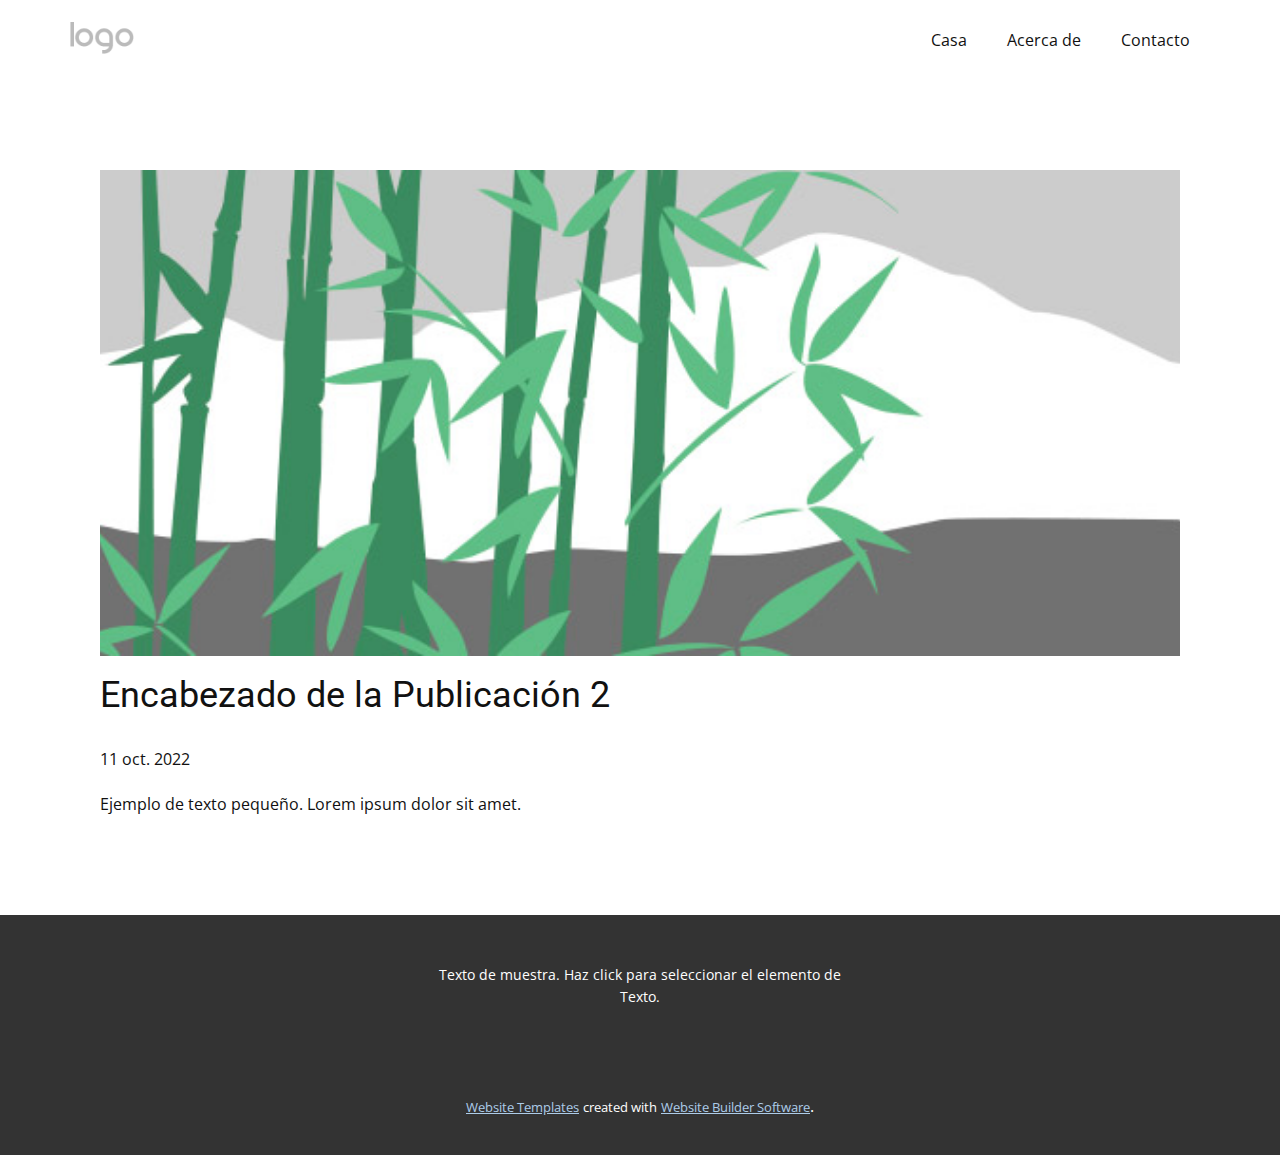
<file: blog/enviar-1.html>
<!doctype html>
<html style="font-size: 16px;" lang="es"><head>
    <meta name="viewport" content="width=device-width, initial-scale=1.0">
    <meta charset="utf-8">
    <meta name="keywords" content="Encabezado de la Publicación 1">
    <meta name="description" content="">
    <title>Encabezado de la Publicación 2</title>
    <link rel="stylesheet" href="../nicepage.css" media="screen">
<link rel="stylesheet" href="../Post-Template.css" media="screen">
    <script class="u-script" type="text/javascript" src="../jquery.js" defer=""></script>
    <script class="u-script" type="text/javascript" src="../nicepage.js" defer=""></script>
    <meta name="generator" content="Nicepage 4.19.3, nicepage.com">
    <link id="u-theme-google-font" rel="stylesheet" href="https://fonts.googleapis.com/css?family=Roboto:100,100i,300,300i,400,400i,500,500i,700,700i,900,900i|Open+Sans:300,300i,400,400i,500,500i,600,600i,700,700i,800,800i">
    
    
    <script type="application/ld+json">{
		"@context": "http://schema.org",
		"@type": "Organization",
		"name": "",
		"logo": "images/default-logo.png"
}</script>
    <meta name="theme-color" content="#478ac9">
  </head>
  <body class="u-body u-xl-mode" data-lang="es"><header class="u-clearfix u-header u-header" id="sec-6af7"><div class="u-clearfix u-sheet u-valign-middle u-sheet-1">
        <a href="https://nicepage.com" class="u-image u-logo u-image-1">
          <img src="../images/default-logo.png" class="u-logo-image u-logo-image-1">
        </a>
        <nav class="u-menu u-menu-dropdown u-offcanvas u-menu-1">
          <div class="menu-collapse" style="font-size: 1rem; letter-spacing: 0px;">
            <a class="u-button-style u-custom-left-right-menu-spacing u-custom-padding-bottom u-custom-top-bottom-menu-spacing u-nav-link u-text-active-palette-1-base u-text-hover-palette-2-base" href="#">
              <svg class="u-svg-link" viewBox="0 0 24 24"><use xmlns:xlink="http://www.w3.org/1999/xlink" xlink:href="#menu-hamburger"></use></svg>
              <svg class="u-svg-content" version="1.1" id="menu-hamburger" viewBox="0 0 16 16" x="0px" y="0px" xmlns:xlink="http://www.w3.org/1999/xlink" xmlns="http://www.w3.org/2000/svg"><g><rect y="1" width="16" height="2"></rect><rect y="7" width="16" height="2"></rect><rect y="13" width="16" height="2"></rect>
</g></svg>
            </a>
          </div>
          <div class="u-nav-container">
            <ul class="u-nav u-unstyled u-nav-1"><li class="u-nav-item"><a class="u-button-style u-nav-link u-text-active-palette-1-base u-text-hover-palette-2-base" href="../Casa.html" style="padding: 10px 20px;">Casa</a>
</li><li class="u-nav-item"><a class="u-button-style u-nav-link u-text-active-palette-1-base u-text-hover-palette-2-base" href="../Acerca-de.html" style="padding: 10px 20px;">Acerca de</a>
</li><li class="u-nav-item"><a class="u-button-style u-nav-link u-text-active-palette-1-base u-text-hover-palette-2-base" href="../Contacto.html" style="padding: 10px 20px;">Contacto</a>
</li></ul>
          </div>
          <div class="u-nav-container-collapse">
            <div class="u-black u-container-style u-inner-container-layout u-opacity u-opacity-95 u-sidenav">
              <div class="u-inner-container-layout u-sidenav-overflow">
                <div class="u-menu-close"></div>
                <ul class="u-align-center u-nav u-popupmenu-items u-unstyled u-nav-2"><li class="u-nav-item"><a class="u-button-style u-nav-link" href="../Casa.html">Casa</a>
</li><li class="u-nav-item"><a class="u-button-style u-nav-link" href="../Acerca-de.html">Acerca de</a>
</li><li class="u-nav-item"><a class="u-button-style u-nav-link" href="../Contacto.html">Contacto</a>
</li></ul>
              </div>
            </div>
            <div class="u-black u-menu-overlay u-opacity u-opacity-70"></div>
          </div>
        </nav>
      </div></header>
    <section class="u-align-center u-clearfix u-section-1" id="sec-5d22">
      <div class="u-clearfix u-sheet u-valign-middle-md u-valign-middle-sm u-valign-middle-xs u-sheet-1"><!--post_details--><!--post_details_options_json--><!--{"source":""}--><!--/post_details_options_json--><!--blog_post-->
        <div class="u-container-style u-expanded-width u-post-details u-post-details-1">
          <div class="u-container-layout u-valign-middle u-container-layout-1"><!--blog_post_image-->
            <img alt="" class="u-blog-control u-expanded-width u-image u-image-default u-image-1" src="../images/68f64b9d.jpeg"><!--/blog_post_image--><!--blog_post_header-->
            <h2 class="u-blog-control u-text u-text-1">Encabezado de la Publicación 2</h2><!--/blog_post_header--><!--blog_post_metadata-->
            <div class="u-blog-control u-metadata u-metadata-1"><!--blog_post_metadata_date-->
              <span class="u-meta-date u-meta-icon">11 oct. 2022</span><!--/blog_post_metadata_date--><!--blog_post_metadata_category-->
              <!--/blog_post_metadata_category--><!--blog_post_metadata_comments-->
              <!--/blog_post_metadata_comments-->
            </div><!--/blog_post_metadata--><!--blog_post_content-->
            <div class="u-align-justify u-blog-control u-post-content u-text u-text-2 fr-view">
  Ejemplo de texto pequeño. Lorem ipsum dolor sit amet.
  </div><!--/blog_post_content-->
          </div>
        </div><!--/blog_post--><!--/post_details-->
      </div>
    </section>
    
    
    <footer class="u-align-center u-clearfix u-footer u-grey-80 u-footer" id="sec-56d1"><div class="u-clearfix u-sheet u-sheet-1">
        <p class="u-small-text u-text u-text-variant u-text-1">Texto de muestra. Haz click para seleccionar el elemento de Texto.</p>
      </div></footer>
    <section class="u-backlink u-clearfix u-grey-80">
      <a class="u-link" href="https://nicepage.com/website-templates" target="_blank">
        <span>Website Templates</span>
      </a>
      <p class="u-text">
        <span>created with</span>
      </p>
      <a class="u-link" href="" target="_blank">
        <span>Website Builder Software</span>
      </a>. 
    </section>
  
</body></html>
</file>
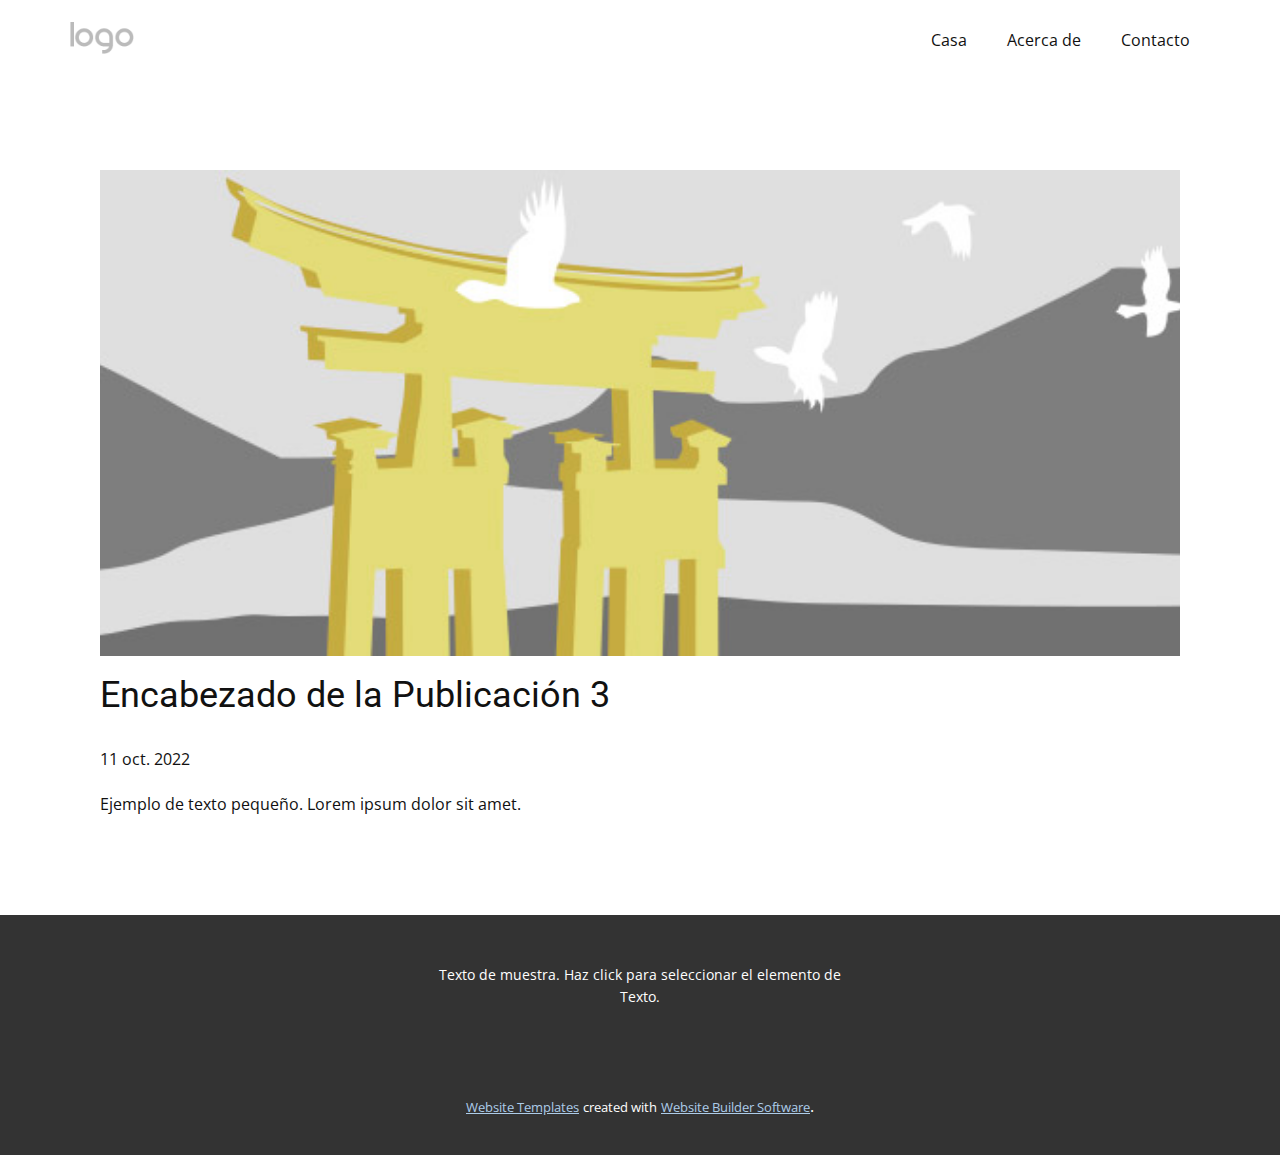
<file: blog/enviar-2.html>
<!doctype html>
<html style="font-size: 16px;" lang="es"><head>
    <meta name="viewport" content="width=device-width, initial-scale=1.0">
    <meta charset="utf-8">
    <meta name="keywords" content="Encabezado de la Publicación 1">
    <meta name="description" content="">
    <title>Encabezado de la Publicación 3</title>
    <link rel="stylesheet" href="../nicepage.css" media="screen">
<link rel="stylesheet" href="../Post-Template.css" media="screen">
    <script class="u-script" type="text/javascript" src="../jquery.js" defer=""></script>
    <script class="u-script" type="text/javascript" src="../nicepage.js" defer=""></script>
    <meta name="generator" content="Nicepage 4.19.3, nicepage.com">
    <link id="u-theme-google-font" rel="stylesheet" href="https://fonts.googleapis.com/css?family=Roboto:100,100i,300,300i,400,400i,500,500i,700,700i,900,900i|Open+Sans:300,300i,400,400i,500,500i,600,600i,700,700i,800,800i">
    
    
    <script type="application/ld+json">{
		"@context": "http://schema.org",
		"@type": "Organization",
		"name": "",
		"logo": "images/default-logo.png"
}</script>
    <meta name="theme-color" content="#478ac9">
  </head>
  <body class="u-body u-xl-mode" data-lang="es"><header class="u-clearfix u-header u-header" id="sec-6af7"><div class="u-clearfix u-sheet u-valign-middle u-sheet-1">
        <a href="https://nicepage.com" class="u-image u-logo u-image-1">
          <img src="../images/default-logo.png" class="u-logo-image u-logo-image-1">
        </a>
        <nav class="u-menu u-menu-dropdown u-offcanvas u-menu-1">
          <div class="menu-collapse" style="font-size: 1rem; letter-spacing: 0px;">
            <a class="u-button-style u-custom-left-right-menu-spacing u-custom-padding-bottom u-custom-top-bottom-menu-spacing u-nav-link u-text-active-palette-1-base u-text-hover-palette-2-base" href="#">
              <svg class="u-svg-link" viewBox="0 0 24 24"><use xmlns:xlink="http://www.w3.org/1999/xlink" xlink:href="#menu-hamburger"></use></svg>
              <svg class="u-svg-content" version="1.1" id="menu-hamburger" viewBox="0 0 16 16" x="0px" y="0px" xmlns:xlink="http://www.w3.org/1999/xlink" xmlns="http://www.w3.org/2000/svg"><g><rect y="1" width="16" height="2"></rect><rect y="7" width="16" height="2"></rect><rect y="13" width="16" height="2"></rect>
</g></svg>
            </a>
          </div>
          <div class="u-nav-container">
            <ul class="u-nav u-unstyled u-nav-1"><li class="u-nav-item"><a class="u-button-style u-nav-link u-text-active-palette-1-base u-text-hover-palette-2-base" href="../Casa.html" style="padding: 10px 20px;">Casa</a>
</li><li class="u-nav-item"><a class="u-button-style u-nav-link u-text-active-palette-1-base u-text-hover-palette-2-base" href="../Acerca-de.html" style="padding: 10px 20px;">Acerca de</a>
</li><li class="u-nav-item"><a class="u-button-style u-nav-link u-text-active-palette-1-base u-text-hover-palette-2-base" href="../Contacto.html" style="padding: 10px 20px;">Contacto</a>
</li></ul>
          </div>
          <div class="u-nav-container-collapse">
            <div class="u-black u-container-style u-inner-container-layout u-opacity u-opacity-95 u-sidenav">
              <div class="u-inner-container-layout u-sidenav-overflow">
                <div class="u-menu-close"></div>
                <ul class="u-align-center u-nav u-popupmenu-items u-unstyled u-nav-2"><li class="u-nav-item"><a class="u-button-style u-nav-link" href="../Casa.html">Casa</a>
</li><li class="u-nav-item"><a class="u-button-style u-nav-link" href="../Acerca-de.html">Acerca de</a>
</li><li class="u-nav-item"><a class="u-button-style u-nav-link" href="../Contacto.html">Contacto</a>
</li></ul>
              </div>
            </div>
            <div class="u-black u-menu-overlay u-opacity u-opacity-70"></div>
          </div>
        </nav>
      </div></header>
    <section class="u-align-center u-clearfix u-section-1" id="sec-5d22">
      <div class="u-clearfix u-sheet u-valign-middle-md u-valign-middle-sm u-valign-middle-xs u-sheet-1"><!--post_details--><!--post_details_options_json--><!--{"source":""}--><!--/post_details_options_json--><!--blog_post-->
        <div class="u-container-style u-expanded-width u-post-details u-post-details-1">
          <div class="u-container-layout u-valign-middle u-container-layout-1"><!--blog_post_image-->
            <img alt="" class="u-blog-control u-expanded-width u-image u-image-default u-image-1" src="../images/8ad73f3c.jpeg"><!--/blog_post_image--><!--blog_post_header-->
            <h2 class="u-blog-control u-text u-text-1">Encabezado de la Publicación 3</h2><!--/blog_post_header--><!--blog_post_metadata-->
            <div class="u-blog-control u-metadata u-metadata-1"><!--blog_post_metadata_date-->
              <span class="u-meta-date u-meta-icon">11 oct. 2022</span><!--/blog_post_metadata_date--><!--blog_post_metadata_category-->
              <!--/blog_post_metadata_category--><!--blog_post_metadata_comments-->
              <!--/blog_post_metadata_comments-->
            </div><!--/blog_post_metadata--><!--blog_post_content-->
            <div class="u-align-justify u-blog-control u-post-content u-text u-text-2 fr-view">
  Ejemplo de texto pequeño. Lorem ipsum dolor sit amet.
  </div><!--/blog_post_content-->
          </div>
        </div><!--/blog_post--><!--/post_details-->
      </div>
    </section>
    
    
    <footer class="u-align-center u-clearfix u-footer u-grey-80 u-footer" id="sec-56d1"><div class="u-clearfix u-sheet u-sheet-1">
        <p class="u-small-text u-text u-text-variant u-text-1">Texto de muestra. Haz click para seleccionar el elemento de Texto.</p>
      </div></footer>
    <section class="u-backlink u-clearfix u-grey-80">
      <a class="u-link" href="https://nicepage.com/website-templates" target="_blank">
        <span>Website Templates</span>
      </a>
      <p class="u-text">
        <span>created with</span>
      </p>
      <a class="u-link" href="" target="_blank">
        <span>Website Builder Software</span>
      </a>. 
    </section>
  
</body></html>
</file>
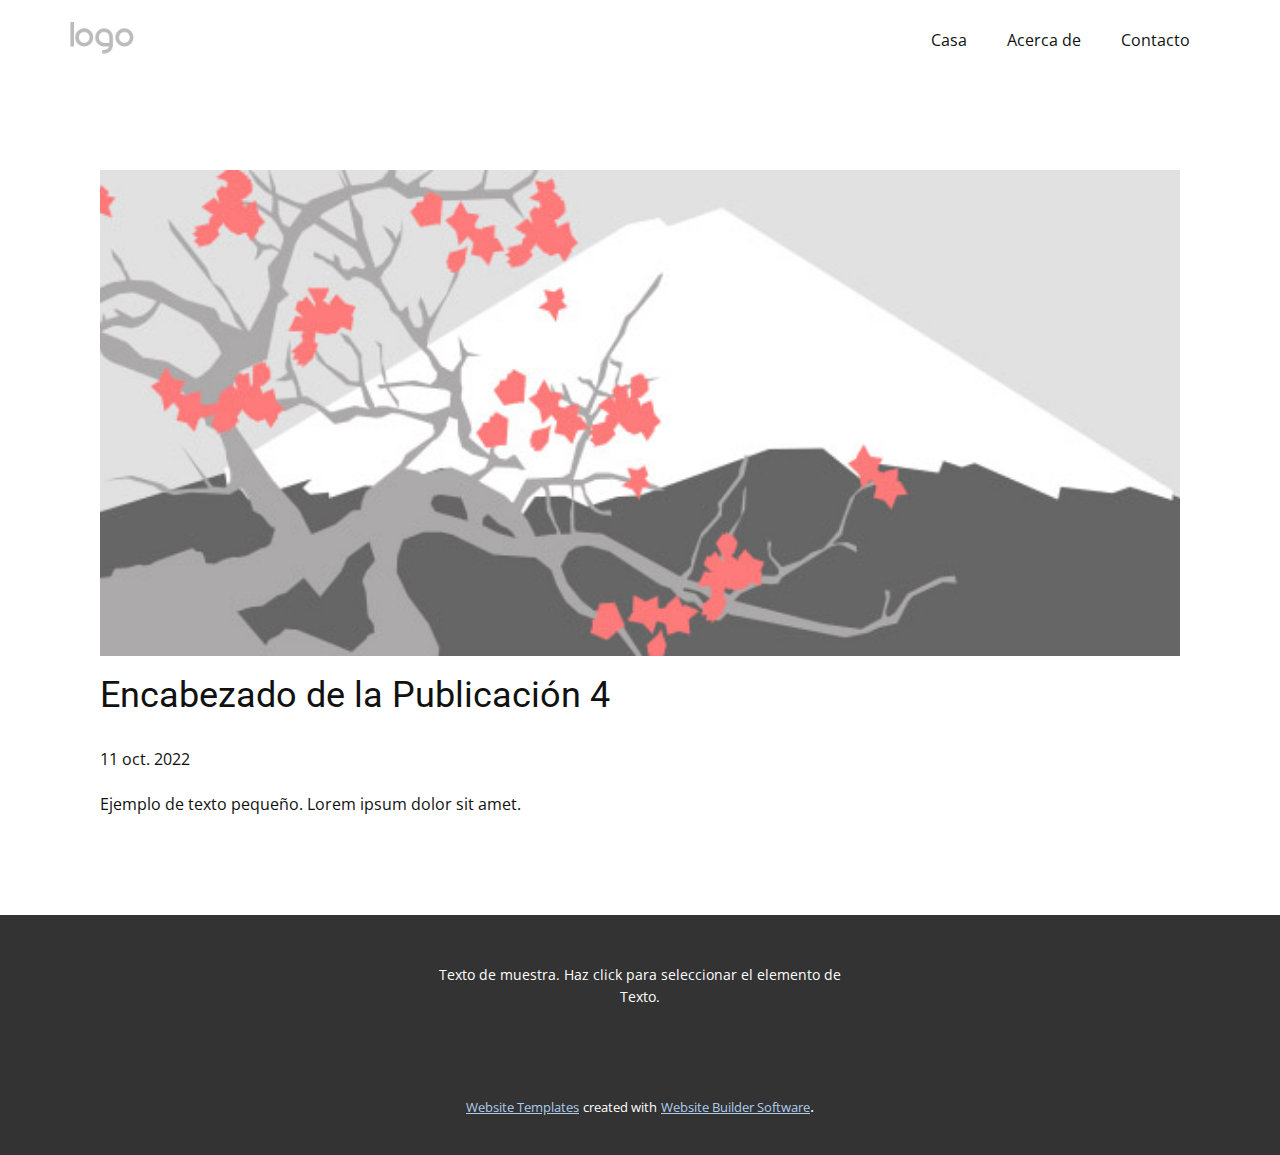
<file: blog/enviar-3.html>
<!doctype html>
<html style="font-size: 16px;" lang="es"><head>
    <meta name="viewport" content="width=device-width, initial-scale=1.0">
    <meta charset="utf-8">
    <meta name="keywords" content="Encabezado de la Publicación 1">
    <meta name="description" content="">
    <title>Encabezado de la Publicación 4</title>
    <link rel="stylesheet" href="../nicepage.css" media="screen">
<link rel="stylesheet" href="../Post-Template.css" media="screen">
    <script class="u-script" type="text/javascript" src="../jquery.js" defer=""></script>
    <script class="u-script" type="text/javascript" src="../nicepage.js" defer=""></script>
    <meta name="generator" content="Nicepage 4.19.3, nicepage.com">
    <link id="u-theme-google-font" rel="stylesheet" href="https://fonts.googleapis.com/css?family=Roboto:100,100i,300,300i,400,400i,500,500i,700,700i,900,900i|Open+Sans:300,300i,400,400i,500,500i,600,600i,700,700i,800,800i">
    
    
    <script type="application/ld+json">{
		"@context": "http://schema.org",
		"@type": "Organization",
		"name": "",
		"logo": "images/default-logo.png"
}</script>
    <meta name="theme-color" content="#478ac9">
  </head>
  <body class="u-body u-xl-mode" data-lang="es"><header class="u-clearfix u-header u-header" id="sec-6af7"><div class="u-clearfix u-sheet u-valign-middle u-sheet-1">
        <a href="https://nicepage.com" class="u-image u-logo u-image-1">
          <img src="../images/default-logo.png" class="u-logo-image u-logo-image-1">
        </a>
        <nav class="u-menu u-menu-dropdown u-offcanvas u-menu-1">
          <div class="menu-collapse" style="font-size: 1rem; letter-spacing: 0px;">
            <a class="u-button-style u-custom-left-right-menu-spacing u-custom-padding-bottom u-custom-top-bottom-menu-spacing u-nav-link u-text-active-palette-1-base u-text-hover-palette-2-base" href="#">
              <svg class="u-svg-link" viewBox="0 0 24 24"><use xmlns:xlink="http://www.w3.org/1999/xlink" xlink:href="#menu-hamburger"></use></svg>
              <svg class="u-svg-content" version="1.1" id="menu-hamburger" viewBox="0 0 16 16" x="0px" y="0px" xmlns:xlink="http://www.w3.org/1999/xlink" xmlns="http://www.w3.org/2000/svg"><g><rect y="1" width="16" height="2"></rect><rect y="7" width="16" height="2"></rect><rect y="13" width="16" height="2"></rect>
</g></svg>
            </a>
          </div>
          <div class="u-nav-container">
            <ul class="u-nav u-unstyled u-nav-1"><li class="u-nav-item"><a class="u-button-style u-nav-link u-text-active-palette-1-base u-text-hover-palette-2-base" href="../Casa.html" style="padding: 10px 20px;">Casa</a>
</li><li class="u-nav-item"><a class="u-button-style u-nav-link u-text-active-palette-1-base u-text-hover-palette-2-base" href="../Acerca-de.html" style="padding: 10px 20px;">Acerca de</a>
</li><li class="u-nav-item"><a class="u-button-style u-nav-link u-text-active-palette-1-base u-text-hover-palette-2-base" href="../Contacto.html" style="padding: 10px 20px;">Contacto</a>
</li></ul>
          </div>
          <div class="u-nav-container-collapse">
            <div class="u-black u-container-style u-inner-container-layout u-opacity u-opacity-95 u-sidenav">
              <div class="u-inner-container-layout u-sidenav-overflow">
                <div class="u-menu-close"></div>
                <ul class="u-align-center u-nav u-popupmenu-items u-unstyled u-nav-2"><li class="u-nav-item"><a class="u-button-style u-nav-link" href="../Casa.html">Casa</a>
</li><li class="u-nav-item"><a class="u-button-style u-nav-link" href="../Acerca-de.html">Acerca de</a>
</li><li class="u-nav-item"><a class="u-button-style u-nav-link" href="../Contacto.html">Contacto</a>
</li></ul>
              </div>
            </div>
            <div class="u-black u-menu-overlay u-opacity u-opacity-70"></div>
          </div>
        </nav>
      </div></header>
    <section class="u-align-center u-clearfix u-section-1" id="sec-5d22">
      <div class="u-clearfix u-sheet u-valign-middle-md u-valign-middle-sm u-valign-middle-xs u-sheet-1"><!--post_details--><!--post_details_options_json--><!--{"source":""}--><!--/post_details_options_json--><!--blog_post-->
        <div class="u-container-style u-expanded-width u-post-details u-post-details-1">
          <div class="u-container-layout u-valign-middle u-container-layout-1"><!--blog_post_image-->
            <img alt="" class="u-blog-control u-expanded-width u-image u-image-default u-image-1" src="../images/0fd3416c.jpeg"><!--/blog_post_image--><!--blog_post_header-->
            <h2 class="u-blog-control u-text u-text-1">Encabezado de la Publicación 4</h2><!--/blog_post_header--><!--blog_post_metadata-->
            <div class="u-blog-control u-metadata u-metadata-1"><!--blog_post_metadata_date-->
              <span class="u-meta-date u-meta-icon">11 oct. 2022</span><!--/blog_post_metadata_date--><!--blog_post_metadata_category-->
              <!--/blog_post_metadata_category--><!--blog_post_metadata_comments-->
              <!--/blog_post_metadata_comments-->
            </div><!--/blog_post_metadata--><!--blog_post_content-->
            <div class="u-align-justify u-blog-control u-post-content u-text u-text-2 fr-view">
  Ejemplo de texto pequeño. Lorem ipsum dolor sit amet.
  </div><!--/blog_post_content-->
          </div>
        </div><!--/blog_post--><!--/post_details-->
      </div>
    </section>
    
    
    <footer class="u-align-center u-clearfix u-footer u-grey-80 u-footer" id="sec-56d1"><div class="u-clearfix u-sheet u-sheet-1">
        <p class="u-small-text u-text u-text-variant u-text-1">Texto de muestra. Haz click para seleccionar el elemento de Texto.</p>
      </div></footer>
    <section class="u-backlink u-clearfix u-grey-80">
      <a class="u-link" href="https://nicepage.com/website-templates" target="_blank">
        <span>Website Templates</span>
      </a>
      <p class="u-text">
        <span>created with</span>
      </p>
      <a class="u-link" href="" target="_blank">
        <span>Website Builder Software</span>
      </a>. 
    </section>
  
</body></html>
</file>
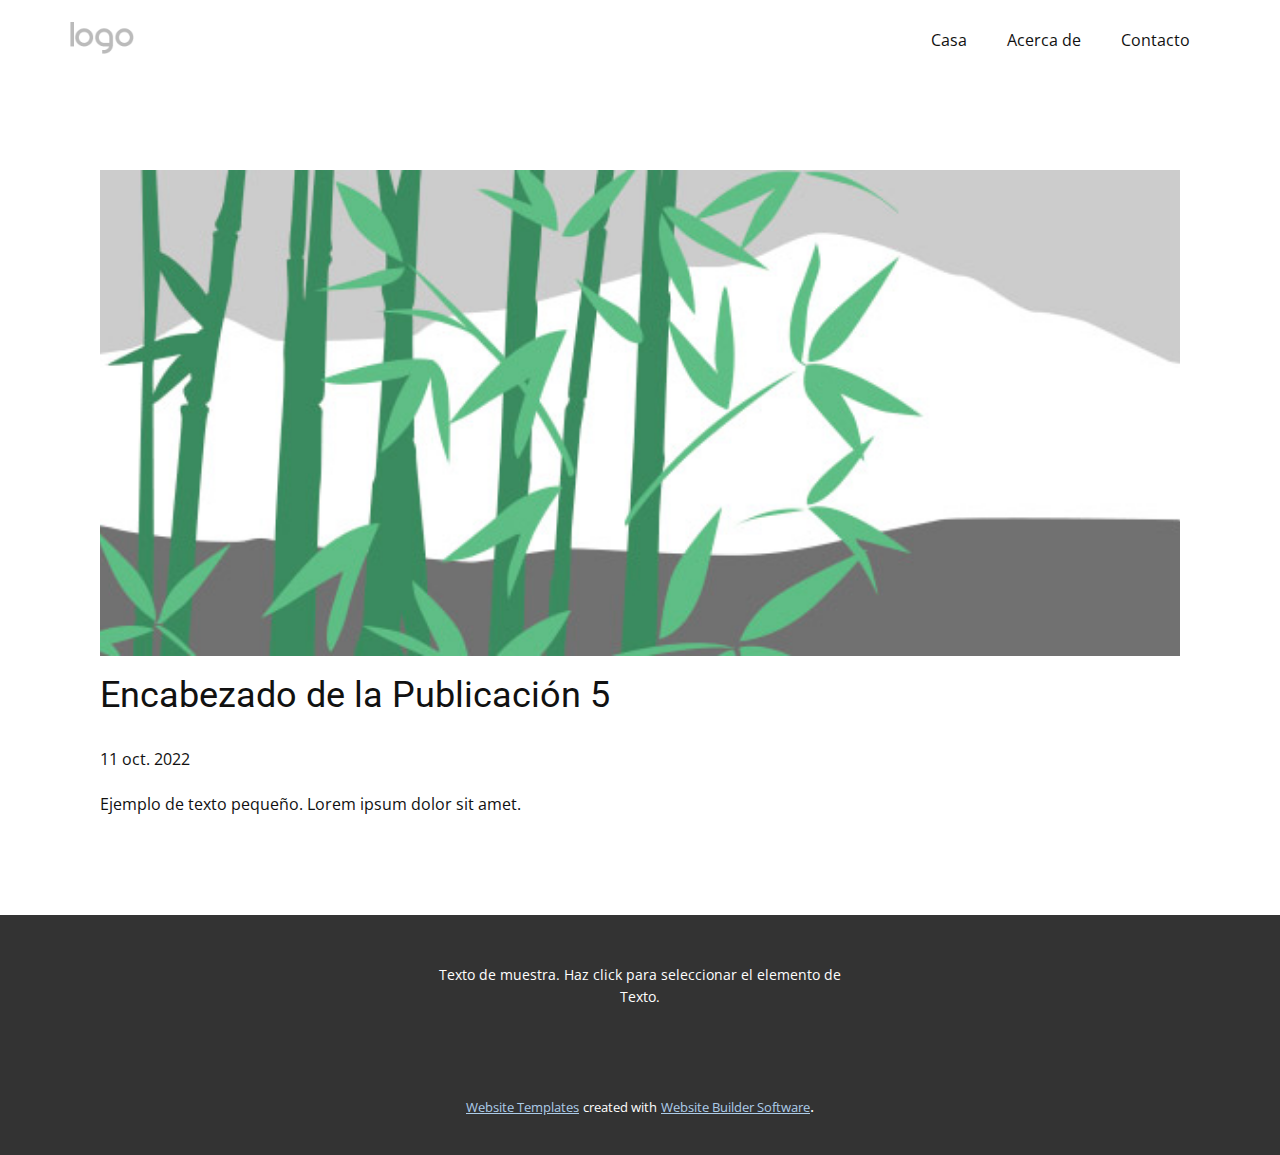
<file: blog/enviar-4.html>
<!doctype html>
<html style="font-size: 16px;" lang="es"><head>
    <meta name="viewport" content="width=device-width, initial-scale=1.0">
    <meta charset="utf-8">
    <meta name="keywords" content="Encabezado de la Publicación 1">
    <meta name="description" content="">
    <title>Encabezado de la Publicación 5</title>
    <link rel="stylesheet" href="../nicepage.css" media="screen">
<link rel="stylesheet" href="../Post-Template.css" media="screen">
    <script class="u-script" type="text/javascript" src="../jquery.js" defer=""></script>
    <script class="u-script" type="text/javascript" src="../nicepage.js" defer=""></script>
    <meta name="generator" content="Nicepage 4.19.3, nicepage.com">
    <link id="u-theme-google-font" rel="stylesheet" href="https://fonts.googleapis.com/css?family=Roboto:100,100i,300,300i,400,400i,500,500i,700,700i,900,900i|Open+Sans:300,300i,400,400i,500,500i,600,600i,700,700i,800,800i">
    
    
    <script type="application/ld+json">{
		"@context": "http://schema.org",
		"@type": "Organization",
		"name": "",
		"logo": "images/default-logo.png"
}</script>
    <meta name="theme-color" content="#478ac9">
  </head>
  <body class="u-body u-xl-mode" data-lang="es"><header class="u-clearfix u-header u-header" id="sec-6af7"><div class="u-clearfix u-sheet u-valign-middle u-sheet-1">
        <a href="https://nicepage.com" class="u-image u-logo u-image-1">
          <img src="../images/default-logo.png" class="u-logo-image u-logo-image-1">
        </a>
        <nav class="u-menu u-menu-dropdown u-offcanvas u-menu-1">
          <div class="menu-collapse" style="font-size: 1rem; letter-spacing: 0px;">
            <a class="u-button-style u-custom-left-right-menu-spacing u-custom-padding-bottom u-custom-top-bottom-menu-spacing u-nav-link u-text-active-palette-1-base u-text-hover-palette-2-base" href="#">
              <svg class="u-svg-link" viewBox="0 0 24 24"><use xmlns:xlink="http://www.w3.org/1999/xlink" xlink:href="#menu-hamburger"></use></svg>
              <svg class="u-svg-content" version="1.1" id="menu-hamburger" viewBox="0 0 16 16" x="0px" y="0px" xmlns:xlink="http://www.w3.org/1999/xlink" xmlns="http://www.w3.org/2000/svg"><g><rect y="1" width="16" height="2"></rect><rect y="7" width="16" height="2"></rect><rect y="13" width="16" height="2"></rect>
</g></svg>
            </a>
          </div>
          <div class="u-nav-container">
            <ul class="u-nav u-unstyled u-nav-1"><li class="u-nav-item"><a class="u-button-style u-nav-link u-text-active-palette-1-base u-text-hover-palette-2-base" href="../Casa.html" style="padding: 10px 20px;">Casa</a>
</li><li class="u-nav-item"><a class="u-button-style u-nav-link u-text-active-palette-1-base u-text-hover-palette-2-base" href="../Acerca-de.html" style="padding: 10px 20px;">Acerca de</a>
</li><li class="u-nav-item"><a class="u-button-style u-nav-link u-text-active-palette-1-base u-text-hover-palette-2-base" href="../Contacto.html" style="padding: 10px 20px;">Contacto</a>
</li></ul>
          </div>
          <div class="u-nav-container-collapse">
            <div class="u-black u-container-style u-inner-container-layout u-opacity u-opacity-95 u-sidenav">
              <div class="u-inner-container-layout u-sidenav-overflow">
                <div class="u-menu-close"></div>
                <ul class="u-align-center u-nav u-popupmenu-items u-unstyled u-nav-2"><li class="u-nav-item"><a class="u-button-style u-nav-link" href="../Casa.html">Casa</a>
</li><li class="u-nav-item"><a class="u-button-style u-nav-link" href="../Acerca-de.html">Acerca de</a>
</li><li class="u-nav-item"><a class="u-button-style u-nav-link" href="../Contacto.html">Contacto</a>
</li></ul>
              </div>
            </div>
            <div class="u-black u-menu-overlay u-opacity u-opacity-70"></div>
          </div>
        </nav>
      </div></header>
    <section class="u-align-center u-clearfix u-section-1" id="sec-5d22">
      <div class="u-clearfix u-sheet u-valign-middle-md u-valign-middle-sm u-valign-middle-xs u-sheet-1"><!--post_details--><!--post_details_options_json--><!--{"source":""}--><!--/post_details_options_json--><!--blog_post-->
        <div class="u-container-style u-expanded-width u-post-details u-post-details-1">
          <div class="u-container-layout u-valign-middle u-container-layout-1"><!--blog_post_image-->
            <img alt="" class="u-blog-control u-expanded-width u-image u-image-default u-image-1" src="../images/68f64b9d.jpeg"><!--/blog_post_image--><!--blog_post_header-->
            <h2 class="u-blog-control u-text u-text-1">Encabezado de la Publicación 5</h2><!--/blog_post_header--><!--blog_post_metadata-->
            <div class="u-blog-control u-metadata u-metadata-1"><!--blog_post_metadata_date-->
              <span class="u-meta-date u-meta-icon">11 oct. 2022</span><!--/blog_post_metadata_date--><!--blog_post_metadata_category-->
              <!--/blog_post_metadata_category--><!--blog_post_metadata_comments-->
              <!--/blog_post_metadata_comments-->
            </div><!--/blog_post_metadata--><!--blog_post_content-->
            <div class="u-align-justify u-blog-control u-post-content u-text u-text-2 fr-view">
  Ejemplo de texto pequeño. Lorem ipsum dolor sit amet.
  </div><!--/blog_post_content-->
          </div>
        </div><!--/blog_post--><!--/post_details-->
      </div>
    </section>
    
    
    <footer class="u-align-center u-clearfix u-footer u-grey-80 u-footer" id="sec-56d1"><div class="u-clearfix u-sheet u-sheet-1">
        <p class="u-small-text u-text u-text-variant u-text-1">Texto de muestra. Haz click para seleccionar el elemento de Texto.</p>
      </div></footer>
    <section class="u-backlink u-clearfix u-grey-80">
      <a class="u-link" href="https://nicepage.com/website-templates" target="_blank">
        <span>Website Templates</span>
      </a>
      <p class="u-text">
        <span>created with</span>
      </p>
      <a class="u-link" href="" target="_blank">
        <span>Website Builder Software</span>
      </a>. 
    </section>
  
</body></html>
</file>
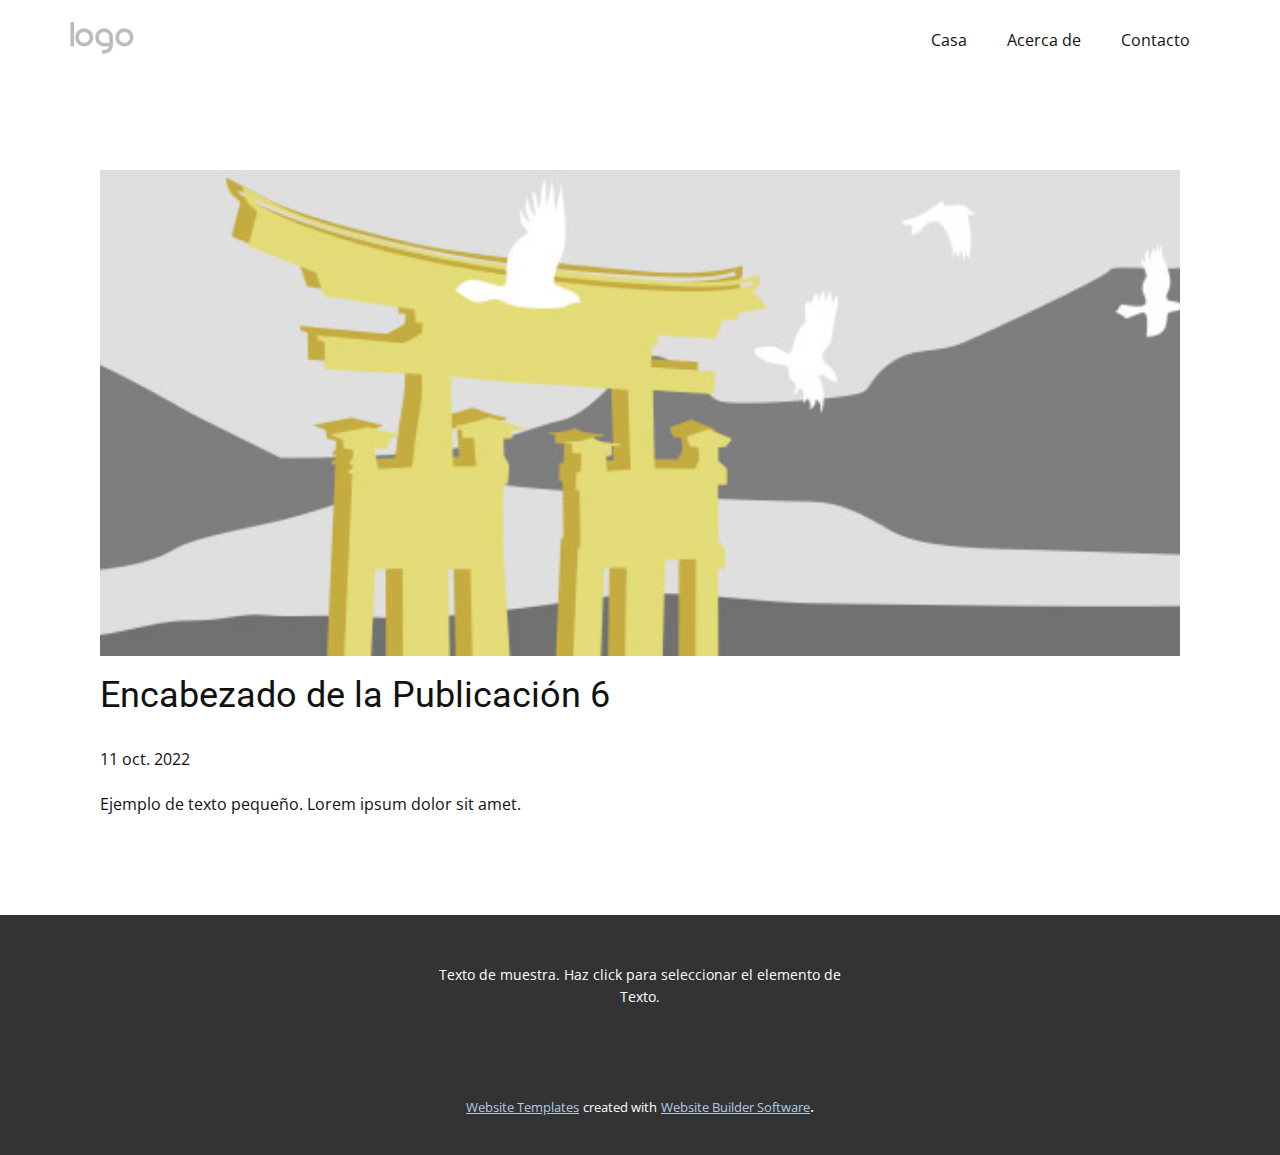
<file: blog/enviar-5.html>
<!doctype html>
<html style="font-size: 16px;" lang="es"><head>
    <meta name="viewport" content="width=device-width, initial-scale=1.0">
    <meta charset="utf-8">
    <meta name="keywords" content="Encabezado de la Publicación 1">
    <meta name="description" content="">
    <title>Encabezado de la Publicación 6</title>
    <link rel="stylesheet" href="../nicepage.css" media="screen">
<link rel="stylesheet" href="../Post-Template.css" media="screen">
    <script class="u-script" type="text/javascript" src="../jquery.js" defer=""></script>
    <script class="u-script" type="text/javascript" src="../nicepage.js" defer=""></script>
    <meta name="generator" content="Nicepage 4.19.3, nicepage.com">
    <link id="u-theme-google-font" rel="stylesheet" href="https://fonts.googleapis.com/css?family=Roboto:100,100i,300,300i,400,400i,500,500i,700,700i,900,900i|Open+Sans:300,300i,400,400i,500,500i,600,600i,700,700i,800,800i">
    
    
    <script type="application/ld+json">{
		"@context": "http://schema.org",
		"@type": "Organization",
		"name": "",
		"logo": "images/default-logo.png"
}</script>
    <meta name="theme-color" content="#478ac9">
  </head>
  <body class="u-body u-xl-mode" data-lang="es"><header class="u-clearfix u-header u-header" id="sec-6af7"><div class="u-clearfix u-sheet u-valign-middle u-sheet-1">
        <a href="https://nicepage.com" class="u-image u-logo u-image-1">
          <img src="../images/default-logo.png" class="u-logo-image u-logo-image-1">
        </a>
        <nav class="u-menu u-menu-dropdown u-offcanvas u-menu-1">
          <div class="menu-collapse" style="font-size: 1rem; letter-spacing: 0px;">
            <a class="u-button-style u-custom-left-right-menu-spacing u-custom-padding-bottom u-custom-top-bottom-menu-spacing u-nav-link u-text-active-palette-1-base u-text-hover-palette-2-base" href="#">
              <svg class="u-svg-link" viewBox="0 0 24 24"><use xmlns:xlink="http://www.w3.org/1999/xlink" xlink:href="#menu-hamburger"></use></svg>
              <svg class="u-svg-content" version="1.1" id="menu-hamburger" viewBox="0 0 16 16" x="0px" y="0px" xmlns:xlink="http://www.w3.org/1999/xlink" xmlns="http://www.w3.org/2000/svg"><g><rect y="1" width="16" height="2"></rect><rect y="7" width="16" height="2"></rect><rect y="13" width="16" height="2"></rect>
</g></svg>
            </a>
          </div>
          <div class="u-nav-container">
            <ul class="u-nav u-unstyled u-nav-1"><li class="u-nav-item"><a class="u-button-style u-nav-link u-text-active-palette-1-base u-text-hover-palette-2-base" href="../Casa.html" style="padding: 10px 20px;">Casa</a>
</li><li class="u-nav-item"><a class="u-button-style u-nav-link u-text-active-palette-1-base u-text-hover-palette-2-base" href="../Acerca-de.html" style="padding: 10px 20px;">Acerca de</a>
</li><li class="u-nav-item"><a class="u-button-style u-nav-link u-text-active-palette-1-base u-text-hover-palette-2-base" href="../Contacto.html" style="padding: 10px 20px;">Contacto</a>
</li></ul>
          </div>
          <div class="u-nav-container-collapse">
            <div class="u-black u-container-style u-inner-container-layout u-opacity u-opacity-95 u-sidenav">
              <div class="u-inner-container-layout u-sidenav-overflow">
                <div class="u-menu-close"></div>
                <ul class="u-align-center u-nav u-popupmenu-items u-unstyled u-nav-2"><li class="u-nav-item"><a class="u-button-style u-nav-link" href="../Casa.html">Casa</a>
</li><li class="u-nav-item"><a class="u-button-style u-nav-link" href="../Acerca-de.html">Acerca de</a>
</li><li class="u-nav-item"><a class="u-button-style u-nav-link" href="../Contacto.html">Contacto</a>
</li></ul>
              </div>
            </div>
            <div class="u-black u-menu-overlay u-opacity u-opacity-70"></div>
          </div>
        </nav>
      </div></header>
    <section class="u-align-center u-clearfix u-section-1" id="sec-5d22">
      <div class="u-clearfix u-sheet u-valign-middle-md u-valign-middle-sm u-valign-middle-xs u-sheet-1"><!--post_details--><!--post_details_options_json--><!--{"source":""}--><!--/post_details_options_json--><!--blog_post-->
        <div class="u-container-style u-expanded-width u-post-details u-post-details-1">
          <div class="u-container-layout u-valign-middle u-container-layout-1"><!--blog_post_image-->
            <img alt="" class="u-blog-control u-expanded-width u-image u-image-default u-image-1" src="../images/8ad73f3c.jpeg"><!--/blog_post_image--><!--blog_post_header-->
            <h2 class="u-blog-control u-text u-text-1">Encabezado de la Publicación 6</h2><!--/blog_post_header--><!--blog_post_metadata-->
            <div class="u-blog-control u-metadata u-metadata-1"><!--blog_post_metadata_date-->
              <span class="u-meta-date u-meta-icon">11 oct. 2022</span><!--/blog_post_metadata_date--><!--blog_post_metadata_category-->
              <!--/blog_post_metadata_category--><!--blog_post_metadata_comments-->
              <!--/blog_post_metadata_comments-->
            </div><!--/blog_post_metadata--><!--blog_post_content-->
            <div class="u-align-justify u-blog-control u-post-content u-text u-text-2 fr-view">
  Ejemplo de texto pequeño. Lorem ipsum dolor sit amet.
  </div><!--/blog_post_content-->
          </div>
        </div><!--/blog_post--><!--/post_details-->
      </div>
    </section>
    
    
    <footer class="u-align-center u-clearfix u-footer u-grey-80 u-footer" id="sec-56d1"><div class="u-clearfix u-sheet u-sheet-1">
        <p class="u-small-text u-text u-text-variant u-text-1">Texto de muestra. Haz click para seleccionar el elemento de Texto.</p>
      </div></footer>
    <section class="u-backlink u-clearfix u-grey-80">
      <a class="u-link" href="https://nicepage.com/website-templates" target="_blank">
        <span>Website Templates</span>
      </a>
      <p class="u-text">
        <span>created with</span>
      </p>
      <a class="u-link" href="" target="_blank">
        <span>Website Builder Software</span>
      </a>. 
    </section>
  
</body></html>
</file>
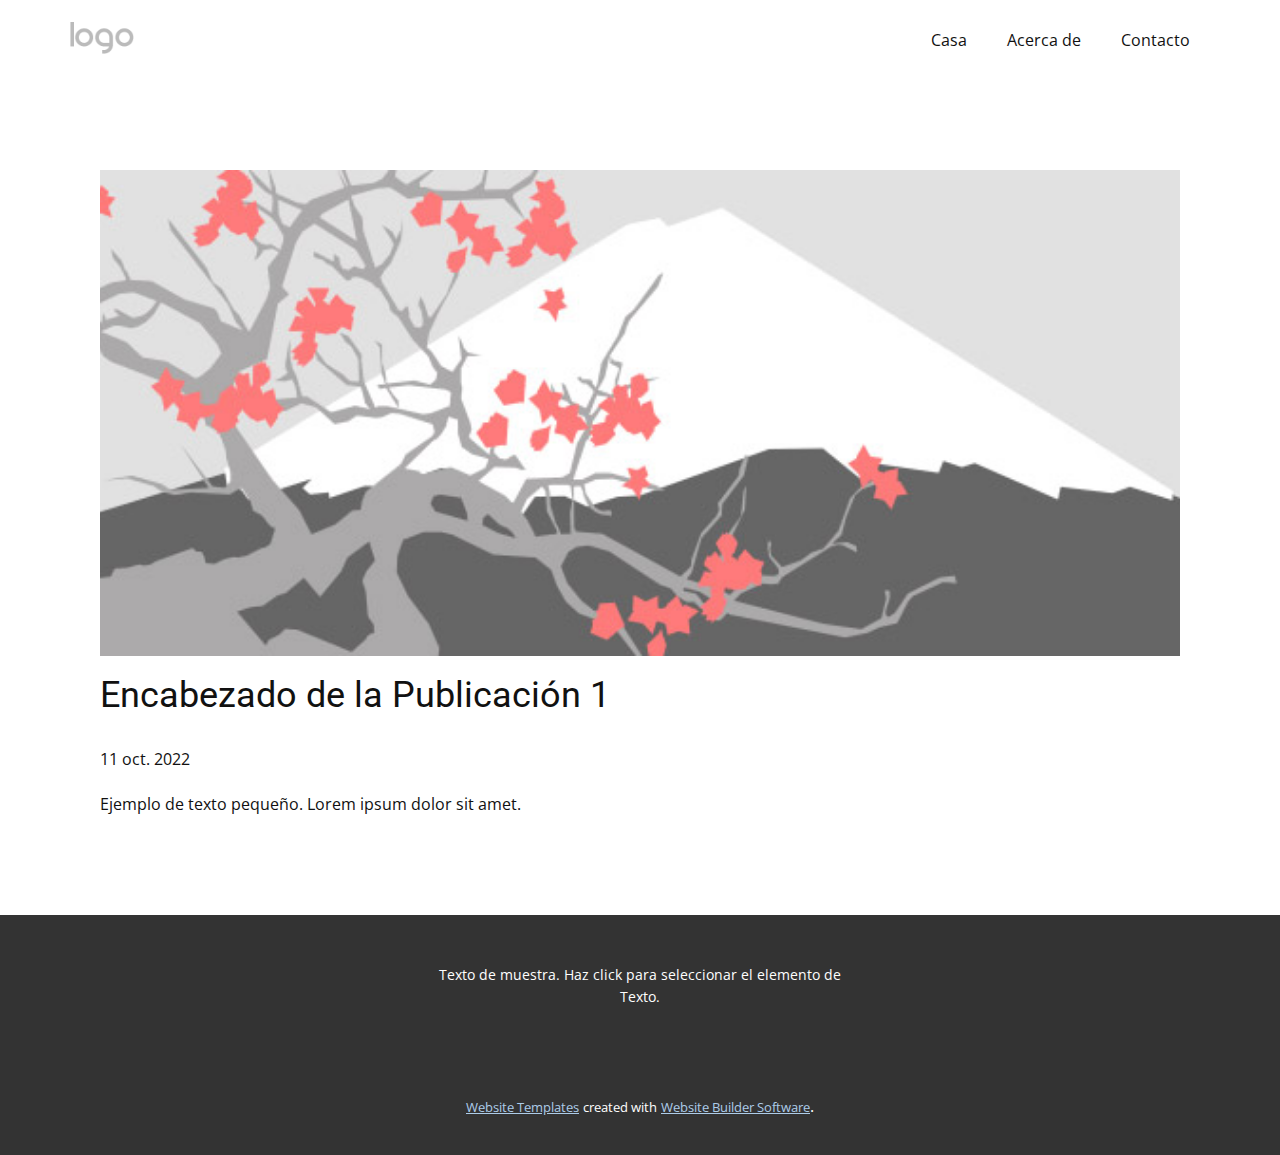
<file: blog/enviar.html>
<!doctype html>
<html style="font-size: 16px;" lang="es"><head>
    <meta name="viewport" content="width=device-width, initial-scale=1.0">
    <meta charset="utf-8">
    <meta name="keywords" content="Encabezado de la Publicación 1">
    <meta name="description" content="">
    <title>Encabezado de la Publicación 1</title>
    <link rel="stylesheet" href="../nicepage.css" media="screen">
<link rel="stylesheet" href="../Post-Template.css" media="screen">
    <script class="u-script" type="text/javascript" src="../jquery.js" defer=""></script>
    <script class="u-script" type="text/javascript" src="../nicepage.js" defer=""></script>
    <meta name="generator" content="Nicepage 4.19.3, nicepage.com">
    <link id="u-theme-google-font" rel="stylesheet" href="https://fonts.googleapis.com/css?family=Roboto:100,100i,300,300i,400,400i,500,500i,700,700i,900,900i|Open+Sans:300,300i,400,400i,500,500i,600,600i,700,700i,800,800i">
    
    
    <script type="application/ld+json">{
		"@context": "http://schema.org",
		"@type": "Organization",
		"name": "",
		"logo": "images/default-logo.png"
}</script>
    <meta name="theme-color" content="#478ac9">
  </head>
  <body class="u-body u-xl-mode" data-lang="es"><header class="u-clearfix u-header u-header" id="sec-6af7"><div class="u-clearfix u-sheet u-valign-middle u-sheet-1">
        <a href="https://nicepage.com" class="u-image u-logo u-image-1">
          <img src="../images/default-logo.png" class="u-logo-image u-logo-image-1">
        </a>
        <nav class="u-menu u-menu-dropdown u-offcanvas u-menu-1">
          <div class="menu-collapse" style="font-size: 1rem; letter-spacing: 0px;">
            <a class="u-button-style u-custom-left-right-menu-spacing u-custom-padding-bottom u-custom-top-bottom-menu-spacing u-nav-link u-text-active-palette-1-base u-text-hover-palette-2-base" href="#">
              <svg class="u-svg-link" viewBox="0 0 24 24"><use xmlns:xlink="http://www.w3.org/1999/xlink" xlink:href="#menu-hamburger"></use></svg>
              <svg class="u-svg-content" version="1.1" id="menu-hamburger" viewBox="0 0 16 16" x="0px" y="0px" xmlns:xlink="http://www.w3.org/1999/xlink" xmlns="http://www.w3.org/2000/svg"><g><rect y="1" width="16" height="2"></rect><rect y="7" width="16" height="2"></rect><rect y="13" width="16" height="2"></rect>
</g></svg>
            </a>
          </div>
          <div class="u-nav-container">
            <ul class="u-nav u-unstyled u-nav-1"><li class="u-nav-item"><a class="u-button-style u-nav-link u-text-active-palette-1-base u-text-hover-palette-2-base" href="../Casa.html" style="padding: 10px 20px;">Casa</a>
</li><li class="u-nav-item"><a class="u-button-style u-nav-link u-text-active-palette-1-base u-text-hover-palette-2-base" href="../Acerca-de.html" style="padding: 10px 20px;">Acerca de</a>
</li><li class="u-nav-item"><a class="u-button-style u-nav-link u-text-active-palette-1-base u-text-hover-palette-2-base" href="../Contacto.html" style="padding: 10px 20px;">Contacto</a>
</li></ul>
          </div>
          <div class="u-nav-container-collapse">
            <div class="u-black u-container-style u-inner-container-layout u-opacity u-opacity-95 u-sidenav">
              <div class="u-inner-container-layout u-sidenav-overflow">
                <div class="u-menu-close"></div>
                <ul class="u-align-center u-nav u-popupmenu-items u-unstyled u-nav-2"><li class="u-nav-item"><a class="u-button-style u-nav-link" href="../Casa.html">Casa</a>
</li><li class="u-nav-item"><a class="u-button-style u-nav-link" href="../Acerca-de.html">Acerca de</a>
</li><li class="u-nav-item"><a class="u-button-style u-nav-link" href="../Contacto.html">Contacto</a>
</li></ul>
              </div>
            </div>
            <div class="u-black u-menu-overlay u-opacity u-opacity-70"></div>
          </div>
        </nav>
      </div></header>
    <section class="u-align-center u-clearfix u-section-1" id="sec-5d22">
      <div class="u-clearfix u-sheet u-valign-middle-md u-valign-middle-sm u-valign-middle-xs u-sheet-1"><!--post_details--><!--post_details_options_json--><!--{"source":""}--><!--/post_details_options_json--><!--blog_post-->
        <div class="u-container-style u-expanded-width u-post-details u-post-details-1">
          <div class="u-container-layout u-valign-middle u-container-layout-1"><!--blog_post_image-->
            <img alt="" class="u-blog-control u-expanded-width u-image u-image-default u-image-1" src="../images/0fd3416c.jpeg"><!--/blog_post_image--><!--blog_post_header-->
            <h2 class="u-blog-control u-text u-text-1">Encabezado de la Publicación 1</h2><!--/blog_post_header--><!--blog_post_metadata-->
            <div class="u-blog-control u-metadata u-metadata-1"><!--blog_post_metadata_date-->
              <span class="u-meta-date u-meta-icon">11 oct. 2022</span><!--/blog_post_metadata_date--><!--blog_post_metadata_category-->
              <!--/blog_post_metadata_category--><!--blog_post_metadata_comments-->
              <!--/blog_post_metadata_comments-->
            </div><!--/blog_post_metadata--><!--blog_post_content-->
            <div class="u-align-justify u-blog-control u-post-content u-text u-text-2 fr-view">
  Ejemplo de texto pequeño. Lorem ipsum dolor sit amet.
  </div><!--/blog_post_content-->
          </div>
        </div><!--/blog_post--><!--/post_details-->
      </div>
    </section>
    
    
    <footer class="u-align-center u-clearfix u-footer u-grey-80 u-footer" id="sec-56d1"><div class="u-clearfix u-sheet u-sheet-1">
        <p class="u-small-text u-text u-text-variant u-text-1">Texto de muestra. Haz click para seleccionar el elemento de Texto.</p>
      </div></footer>
    <section class="u-backlink u-clearfix u-grey-80">
      <a class="u-link" href="https://nicepage.com/website-templates" target="_blank">
        <span>Website Templates</span>
      </a>
      <p class="u-text">
        <span>created with</span>
      </p>
      <a class="u-link" href="" target="_blank">
        <span>Website Builder Software</span>
      </a>. 
    </section>
  
</body></html>
</file>
